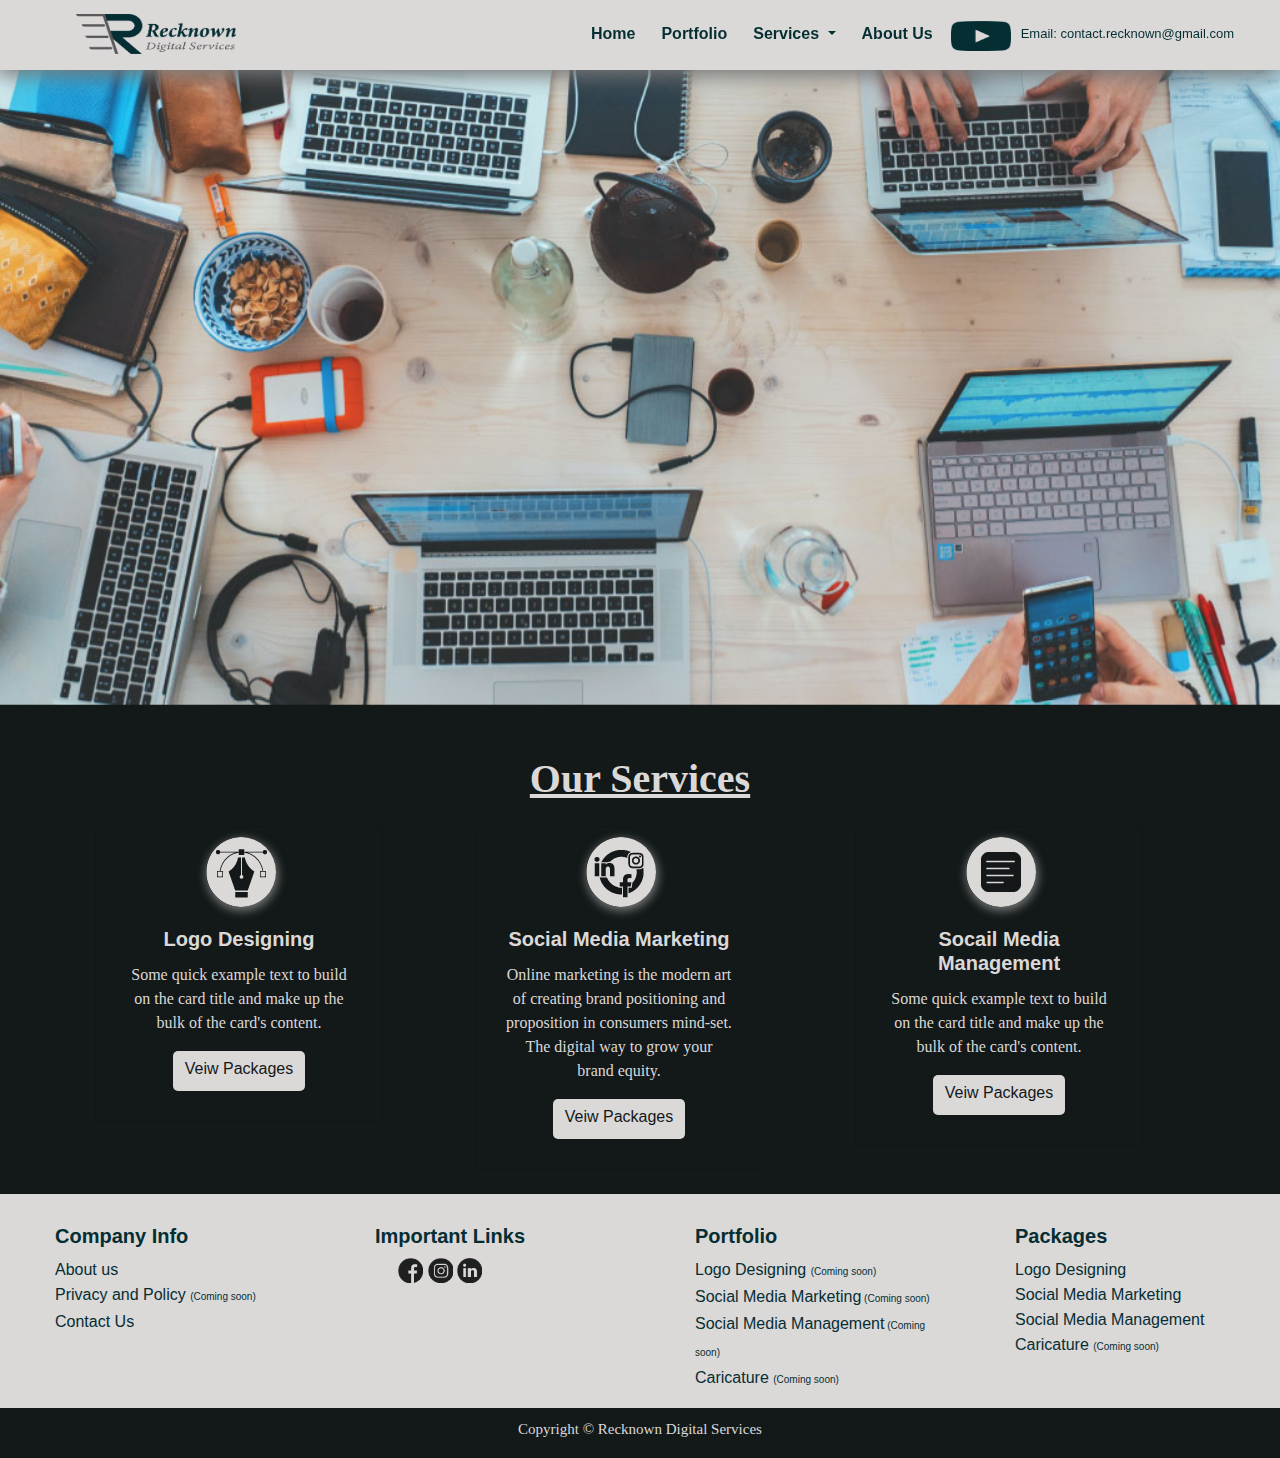
<file: index.html>
<!DOCTYPE html>
<html lang="en">
<head>
    <meta charset="UTF-8">
    <meta name="viewport" content="width=device-width, initial-scale=1.0">
    <link rel="shortcut icon" href="/Images/logo.png" />
    <title>Recknown</title>
    <link rel="stylesheet" href="style.css">
<link rel="stylesheet" href="bootstrap-4.4.1-dist/css/bootstrap.min.css">
  </head>
<body>
 
<!-- Navbar -->
 <div class="header sticky-top" > 
  <nav class="my-nav navbar navbar-expand-lg navbar-light ">
    <a class="navbar-brand" href="index.html"><img class="img-fluid. max-width: 100% height: auto" src="Images/Profile2.png" width="160" height="40" alt="RecknownLogo.png"></a>
    <button class="navbar-toggler" type="button" data-toggle="collapse" data-target="#navbarText" aria-controls="navbarText" aria-expanded="false" aria-label="Toggle navigation">
      <span class="navbar-toggler-icon"></span>
    </button>
    <div class="collapse navbar-collapse" id="navbarText">
      <ul class="navbar-nav mr-auto">
        
      </ul>
      <span class="navbar-text">
        <ul class=" menu navbar-nav">
          <li class="nav-item active">
            <a class="Home nav-link" href="index.html">Home <span class="sr-only">(current)</span></a>
          </li>
          
          <li class="nav-item">
            <a class="Services nav-link" href="Portfolio/Porfolio.html">Portfolio </a>
          </li>


          <li class="nav-item dropdown">
            <a class="Portfolio nav-link dropdown-toggle" href="#" id="navbarDropdownMenuLink" role="button" data-toggle="dropdown" aria-haspopup="true" aria-expanded="false">
              Services
            </a>
            <div class="dropdown-menu" aria-labelledby="navbarDropdownMenuLink">
              <a class="dropdown-item" href="Services/LogoDesigning.html">Logo Designing</a>
              <a class="dropdown-item" href="Services/SocialMediaMarketing.html">Social Media Marketing</a>
              <a class="dropdown-item" href="Services/SocialMediaManagement.html">Social Media Management</a>
              <a class="dropdown-item" href="">Caricatures<span class="soon"> (Coming soon)</span></a>
              
              
            </div>
          </li>


        

          <li class="nav-item">
            <a href="About us/about.html" class="About nav-link" >About Us</a>
          </li> 
          <li class="nav-item">
         <a href=""> <img class="watch"  src="Images/Untitled-1.png"  alt="" width="60px" height="30px"></a>
        </li>

        <li class="nav-item">
         <h6 class="email">Email: contact.recknown@gmail.com</h6>
        </li>
        </ul>
      </span>
    </div>
  </nav>


 </div>

    <!-- silder -->
    <div id=" carouselExampleSlidesOnly" class="carousel slide" data-ride="carousel">
      <div class="slider carousel-inner">
        <div class="carousel-item active">
            <img src="Images/Slider-1.jpg" class="d-block w-100" alt="slider 1" height="auto">
        </div>
        <div class="carousel-item">
          <img src="Images/Slider-2.jpg" class="d-block w-100" alt="Slider-2" height="auto">
        </div>
        <div class="carousel-item">
          <img src="Images/Slider-3.jpg" class="d-block w-100" alt="Slider-3" height="auto">
        </div>
      </div>
    </div>
    <div class="Service-con container">

    <h1 class="Heading-services"> <strong> <u> Our Services </u> </strong></h1>
    <div class="row row-cols-1 row-cols-md-3">
<div class="logo-design S-C col mb-4">
    <div class="services-logo-card card" style="width: 18rem;">
      <img class="image" src="Images/icon---Logo-Design.png" class="card-img-top" alt="logo-icon-png">
      <div class="card-body">
        <h5 class="card-title"><strong> Logo Designing </strong></h5>
        <p class="card-text">Some quick example text to build on the card title and make up the bulk of the card's content.</p>
        <a href="../Services/LogoDesigning.html" class="service-btn btn btn-primary">Veiw Packages</a>
      </div>
    </div>
    </div>
  
    <div class=" smm S-C col mb-4">
  <div class=" services-SMM-card card" style="width: 18rem;">
    <img class="image" src="Images/Icon---SMM.png" class="card-img-top" alt="SMM.png">
    <div class="card-body">
      <h5 class="card-title"> <strong> Social Media Marketing</strong></h5>
      <p class="card-text">Online marketing is the modern art of creating brand positioning and proposition in consumers mind-set. The digital way to grow your brand equity.</p>
      <a href="../Services/SocialMediaMarketing.html" class="service-btn btn btn-primary">Veiw Packages</a>
    </div>
  </div>
</div>

<div class=" CD S-C col mb-4">
  <div class=" Content-Design-card card" style="width: 18rem;">
    <img class="image" src="Images/icon---Content-Designing.png" class="card-img-top" alt="Content.png">
    <div class="card-body">
      <h5 class="card-title"> <strong> Socail Media Management </strong></h5>
      <p class="card-text">Some quick example text to build on the card title and make up the bulk of the card's content.</p>
      <a href="../Services/SocialMediaManagement.html" class="service-btn btn btn-primary">Veiw Packages</a>
    </div>
  </div>
</div>
</div>
</div>




   




<!-- </footer>  -->
<div class="container-fluid">
  <div class="footer">
    <div class="row text-center">
        <div class="col-md-3">
            <h3 class="footer-headings">Company Info</h3>
          <ul class="company-links">
            <li>
               <a class="company-links" href="About us/about.html" target="_blank"> About us </a> 
             </li>
          <li> 
            <a class="company-links" href="#" > Privacy and Policy <span class="soon"> (Coming soon) </span> </a>
          </li>
          <li>
            <a class="company-links" href="Contact Us/contactus.html" target="_blank"> Contact Us </a>
          </li>
        </ul>
        </div>
       <div class=" Links col-md-3">
        <h3 class="footer-headings"> Important Links</h3>
        <a class="facebook" href="https://www.facebook.com/Recknown" target="_blank" > <img src="Images/Facebook.png" alt="Facebook.png" width="25px" height="25px"> </a> 
        <a class="insta" href="https://www.instagram.com/recknown" target="_blank"> <img src="Images/Insta.png" alt="insta.png" width="25px" height="25px"> </a>
        <a class="linkedin" href="https://www.linkedin.com/company/recknown" target="_blank"> <img src="Images/LinkedIn.png" alt="linkedin.png" width="25px" height="25px"> </a>

       </div>
       <div class="col-md-3">
        <h3 class="footer-headings"> Portfolio</h3>
        <ul class="portfolio-links">
          <li >
            <a class="portfolio-links" href="#" target=""> Logo Designing <span class="soon"> (Coming soon) </span></a>
          </li>
          <li >
            <a class="portfolio-links" href="#" target=""> Social Media Marketing<span class="soon"> (Coming soon) </span> </a>
          </li>
          <li > 
           <a class="portfolio-links" href="#" target=""> Social Media Management<span class="soon"> (Coming soon) </span> </a>

           </li>
          <li >
            <a class="portfolio-links" href="#" target="">Caricature <span class="soon"> (Coming soon) </span></a>


          </li>
        </ul>
       </div>
       <div class="col-md-3">
        <h3 class="footer-headings"> Packages</h3>
        <ul class="package-links">
          <li>
            <a class="package-links" href="../Services/LogoDesigning.html" target="_blank">Logo Designing </a>
          </li>
          <li>
            <a class="package-links" href="../Services/SocialMediaMarketing.html" target="_blank">Social Media Marketing</a>
          </li>
          <li> 
            <a class="package-links" href="../Services/SocialMediaManagement.html" target="_blank">Social Media Management</a>
          </li>
          <li> 
            <a class="package-links" href="../Services/Caricature.html" > Caricature <span class="soon"> (Coming soon) </span></a>
          </li>
        </ul>
       </div>
     </div>
     
 </div>
 
</div>
<div class="footer-copyright container-fluid ">  <p class="copyright lead"> Copyright  © Recknown Digital Services  </p>



<script src="https://code.jquery.com/jquery-3.4.1.slim.min.js" integrity="sha384-J6qa4849blE2+poT4WnyKhv5vZF5SrPo0iEjwBvKU7imGFAV0wwj1yYfoRSJoZ+n" crossorigin="anonymous"></script>
      <script src="https://cdn.jsdelivr.net/npm/popper.js@1.16.0/dist/umd/popper.min.js" integrity="sha384-Q6E9RHvbIyZFJoft+2mJbHaEWldlvI9IOYy5n3zV9zzTtmI3UksdQRVvoxMfooAo" crossorigin="anonymous"></script>
      <script src="https://stackpath.bootstrapcdn.com/bootstrap/4.4.1/js/bootstrap.min.js" integrity="sha384-wfSDF2E50Y2D1uUdj0O3uMBJnjuUD4Ih7YwaYd1iqfktj0Uod8GCExl3Og8ifwB6" crossorigin="anonymous"></script>
    </body>
</html>
</file>
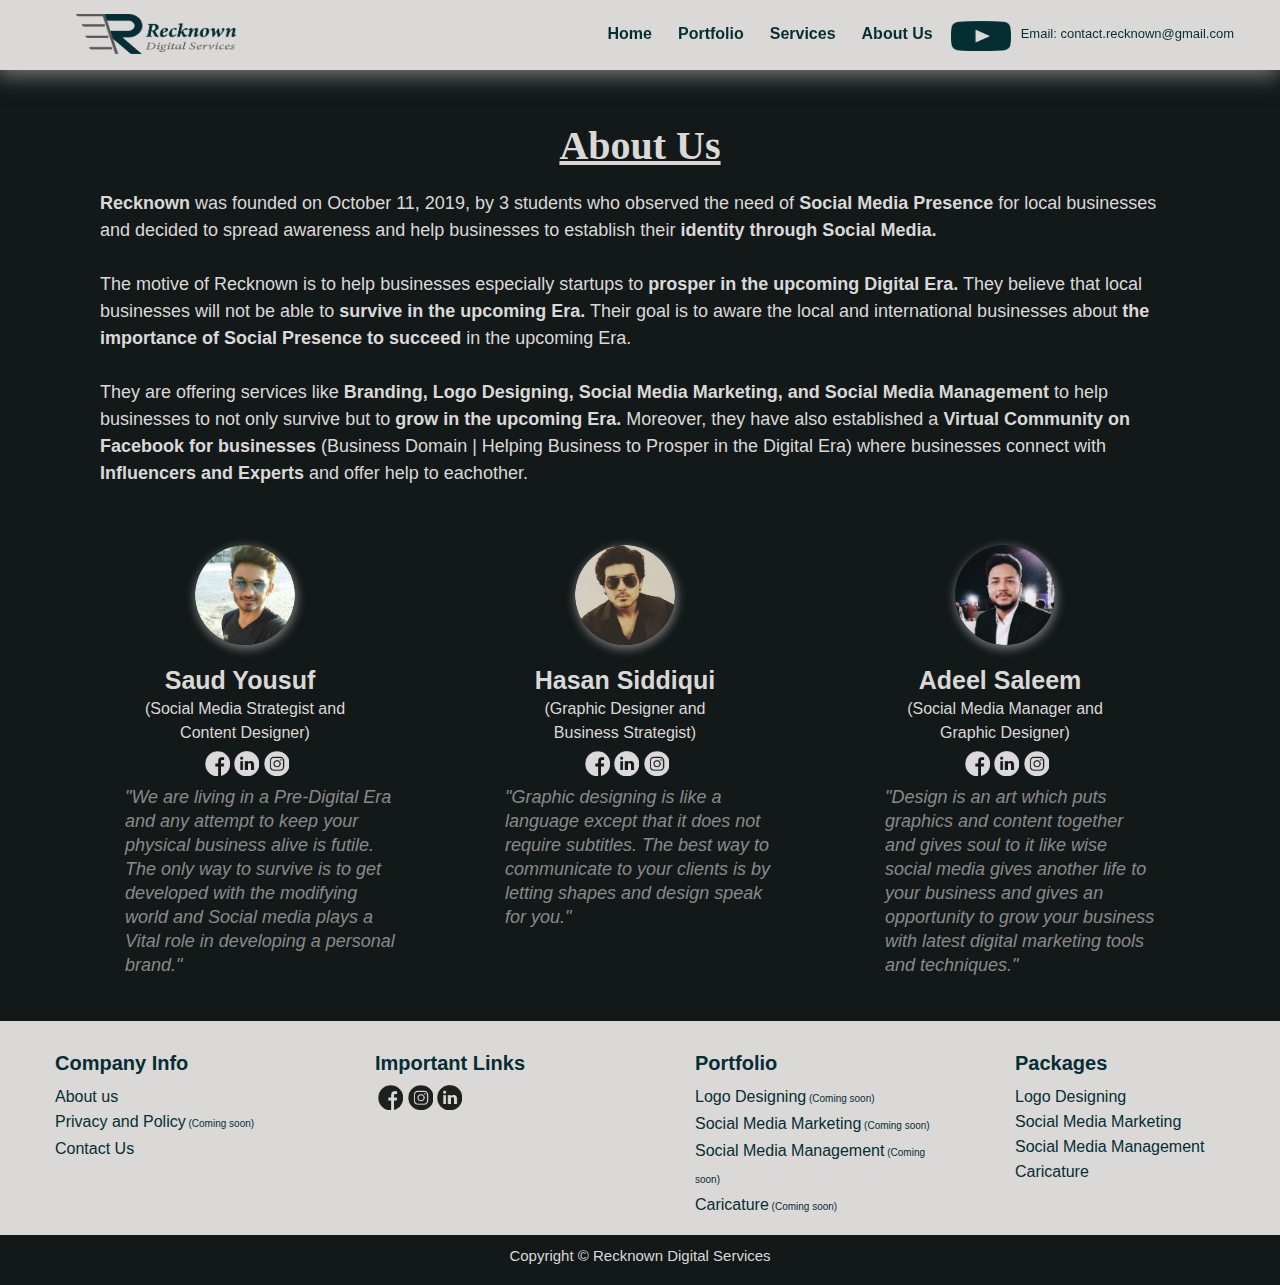
<file: About us/about.html>
<!DOCTYPE html>
<html lang="en">
<head>
    <meta charset="UTF-8">
    <meta name="viewport" content="width=device-width, initial-scale=1.0">
    <link rel="shortcut icon" href="Images/logo.png" />
    <title>About</title>
    <link rel="stylesheet" href="style.css">
    <link rel="stylesheet" href="../bootstrap-4.4.1-dist/css/bootstrap.min.css">
</head>
<body>
  <div class="header sticky-top" > 
    <nav class="my-nav navbar navbar-expand-lg navbar-light ">
      <a class="navbar-brand" href="../index.html"><img class="img-fluid. max-width: 100% height: auto" src="Images/Profile2.png" width="160" height="40" alt=""></a>
      <button class="navbar-toggler" type="button" data-toggle="collapse" data-target="#navbarText" aria-controls="navbarText" aria-expanded="false" aria-label="Toggle navigation">
        <span class="navbar-toggler-icon"></span>
      </button>
      <div class="collapse navbar-collapse" id="navbarText">
        <ul class="navbar-nav mr-auto">
          
        </ul>
        <span class="navbar-text">
          <ul class=" menu navbar-nav">
            <li class="nav-item active">
              <a class="Home nav-link" href="../index.html">Home <span class="sr-only">(current)</span></a>
            </li>
  
            
            <li class="nav-item">
              <a class="Services nav-link" href="../Portfolio/Porfolio.html">Portfolio </a>
            </li>
  
  
            <li class="nav-item dropdown">
              <a class="Portfolio nav-link dropdown-toggle="#" id="navbarDropdownMenuLink" role="button" data-toggle="dropdown" aria-haspopup="true" aria-expanded="false">
                Services
              </a>
              <div class="dropdown-menu" aria-labelledby="navbarDropdownMenuLink">
                <a class="dropdown-item" href="../Services/LogoDesigning.html">Logo Designing</a>
                <a class="dropdown-item" href="../Services/SocialMediaMarketing.html">Social Media Marketing</a>
                <a class="dropdown-item" href="../Services/SocialMediaManagement.html">Social Media Management</a>
                <a class="dropdown-item" href="">Caricatures<span class="soon"> (Coming soon)</span></a>
                
                
              </div>
            </li>

  
          
  
            <li class="nav-item">
              <a href="about.html" class="About nav-link" href="#">About Us</a>
            </li> 
            <li class="nav-item">
           <a href=""> <img class="watch"  src="Images/Untitled-1.png"  alt="" width="60px" height="30px"></a>
          </li>
  
          <li class="nav-item">
           <h6 class="email">Email: contact.recknown@gmail.com</h6>
          </li>
          </ul>
        </span>
      </div>
    </nav>
  
  
   </div>
        <div class="About-con container" >
        <h1 class="Heading-About"> <strong> <u> About Us </u> </strong></h1>
        <p class="About-text container"> <strong> Recknown </strong> was founded on October 11, 2019, by 3 students who observed the need of <strong> Social Media Presence </strong> for local businesses and decided to spread awareness and help businesses to establish their <strong> identity through Social Media.</strong> <br> <br>

            The motive of Recknown is to help businesses especially startups to <Strong> prosper in the upcoming Digital Era.</Strong> They believe that local businesses will not be able to <strong> survive in the upcoming Era.</strong> Their goal is to aware the local and international businesses about <strong>the importance of Social Presence to succeed </strong> in the upcoming Era. <br> <br>
            
            They are offering services like <Strong> Branding, Logo Designing, Social Media Marketing, and Social Media Management </Strong> to help businesses to not only survive but to <strong> grow in the upcoming Era.</strong> Moreover, they have also established a <strong>Virtual Community on Facebook for businesses</strong> (Business Domain | Helping Business to Prosper in the Digital Era) where businesses connect with <strong>Influencers and Experts </strong> and offer help to eachother. <br> <br> </p> 
    
        </div>

    
        <div class="Team-con container">
            <div class="row row-cols-1 row-cols-md-3">
        <div class=" Team T-C col mb-4">
            <div class="Team-card card" style="width: 18rem;  ">
              <img class="image" src="Images/Saud.png" class="card-img-top" alt="Saud Yousuf">
              <div class="card-body">
                <h5 class="card-title" style="margin-left: -50px !important; "  ><strong> Saud Yousuf </strong></h5>
                <p class="Designation card-text">(Social Media Strategist and Content Designer)</p>
                <a class="sm-logo" href="https://www.Facebook.com/saudyousuf46" target="_blank" ><img class="sm-logo-fb" src="Images/Facebook1.png" alt="Facebook"></a> <a href="https://www.linkedin.com/in/saudyousuf/" target="_blank"> <img class="sm-logo-linked" src="Images/LinkedIn1.png" alt="Linked Inn"> </a> <a href="https://www.Instagram.com/saudyousuf1"target="_blank"><img class="sm-logo-insta" src="Images/Insta1.png" alt="Instagram"></a>
               <p class="quote card-text">"We are living in a Pre-Digital Era and any attempt to keep your physical business alive is futile. The only way to survive is to get developed with the modifying world and Social media plays a Vital role in developing a personal brand."</p>
              </div>
            </div>
            </div>
          
            <div class=" Team T-C col mb-4">
          <div class="Team-card card" style="width: 18rem; ">
            <img class="image" src="Images/Hasan.png" class="card-img-top" alt="Hasan Siddiqui">
            <div class="card-body">
              <h5 class="card-title" style="margin-left: -40px !important;"> <strong> Hasan Siddiqui</strong></h5>
              <p class="Designation card-text" >(Graphic Designer and Business Strategist)</p>
              <a class="sm-logo" href="https://www.facebook.com/hasan.siddiqui.58" target="_blank"><img class="sm-logo-fb" src="Images/Facebook1.png" alt="Facebook"></a> <a href="https://www.linkedin.com/in/hasan-siddiqui-2648a212a" target="_blank"> <img class="sm-logo-linked" src="Images/LinkedIn1.png" alt="Linked Inn"> </a> <a href="https://www.Instagram.com/mhasan1107" target="_blank"><img class="sm-logo-insta" src="Images/Insta1.png" alt="Instagram"></a>
             <p class="quote card-text">"Graphic designing is like a language except that it does not require subtitles.
                The best way to communicate to your clients is by letting shapes and design speak for you."</p>
            </div>
          </div>
        </div>
        
        <div class=" Team T-C col mb-4">
          <div class=" Team-card card" style="width: 18rem;  ">
            <img class="image" src="Images/Adeel.png" class="card-img-top" alt="Adeel">
            <div class="card-body">
              <h5 class="card-title" style="margin-left: -50px !important; "> <strong> Adeel Saleem </strong></h5>
              <p class="Designation card-text">(Social Media Manager and Graphic Designer)</p>
              <a class="sm-logo" href="https://www.facebook.com/mohammad.adeel.927758" target="_blank"><img class="sm-logo-fb" src="Images/Facebook1.png" alt="Facebook"></a> <a href="https://www.linkedin.com/in/muhammad-adeel-saleem-157369187" target="_blank"> <img class="sm-logo-linked" src="Images/LinkedIn1.png" alt="Linked Inn"> </a> <a href="https://www.instagram.com/adeeladisaleem/" target="_blank"><img class="sm-logo-insta" src="Images/Insta1.png" alt="Instagram"></a>
             <p class="quote card-text">"Design is an art which puts graphics and content together and gives soul to it like wise social media gives another life to your business and gives an opportunity to grow your business with latest digital marketing tools and techniques."</p>
            </div>
          </div>
        </div>
        </div>
        </div>
        <!-- </footer>  -->
<div class="container-fluid">
  <div class="footer">
    <div class="row text-center">
        <div class="col-md-3">
            <h3 class="footer-headings">Company Info</h3>
          <ul class="company-links">
            <li>
               <a class="company-links" href="../About us/about.html" target="_blank"> About us </a> 
             </li>
          <li> 
            <a class="company-links" href="#" > Privacy and Policy<span class="soon"> (Coming soon) </span> </a>
          </li>
          <li>
            <a class="company-links" href="../Contact Us/contactus.html" target="_blank"> Contact Us </a>
          </li>
        </ul>
        </div>
       <div class=" Links col-md-3">
        <h3 class="footer-headings"> Important Links</h3>
        <a class="facebook" href="https://www.facebook.com/Recknown" target="_blank" > <img src="Images/Facebook.png" alt="Facebook.png" width="25px" height="25px"> </a> 
        <a class="insta" href="https://www.instagram.com/recknown" target="_blank"> <img src="Images/Insta.png" alt="insta.png" width="25px" height="25px"> </a>
        <a class="linkedin" href="https://www.linkedin.com/company/recknown" target="_blank"> <img src="Images/LinkedIn.png" alt="linkedin.png" width="25px" height="25px"> </a>

       </div>
       <div class="col-md-3">
        <h3 class="footer-headings"> Portfolio</h3>
        <ul class="portfolio-links">
          <li >
            <a class="portfolio-links" href="#" target=""> Logo Designing<span class="soon"> (Coming soon) </span></a>
          </li>
          <li >
            <a class="portfolio-links" href="#" target=""> Social Media Marketing<span class="soon"> (Coming soon) </span> </a>
          </li>
          <li > 
           <a class="portfolio-links" href="#" target=""> Social Media Management<span class="soon"> (Coming soon) </span> </a>

           </li>
          <li >
            <a class="portfolio-links" href="#" target="">Caricature<span class="soon"> (Coming soon) </span></a>


          </li>
        </ul>
       </div>
       <div class="col-md-3">
        <h3 class="footer-headings"> Packages</h3>
        <ul class="package-links">
          <li>
            <a class="package-links" href="../Services/LogoDesigning.html" target="_blank">Logo Designing </a>
          </li>
          <li>
            <a class="package-links" href="../Services/SocialMediaMarketing.html" target="_blank">Social Media Marketing</a>
          </li>
          <li> 
            <a class="package-links" href="../Services/SocialMediaManagement.html" target="_blank">Social Media Management</a>
          </li>
          <li> 
            <a class="package-links" href="../Services/Caricature.html" target="_blank"> Caricature</a>
          </li>
        </ul>
       </div>
     </div>
     
 </div>
 
</div>
<div class="footer-copyright container-fluid ">  <p class="copyright lead"> Copyright  © Recknown Digital Services  </p>

        <script src="https://code.jquery.com/jquery-3.4.1.slim.min.js" integrity="sha384-J6qa4849blE2+poT4WnyKhv5vZF5SrPo0iEjwBvKU7imGFAV0wwj1yYfoRSJoZ+n" crossorigin="anonymous"></script>
        <script src="https://cdn.jsdelivr.net/npm/popper.js@1.16.0/dist/umd/popper.min.js" integrity="sha384-Q6E9RHvbIyZFJoft+2mJbHaEWldlvI9IOYy5n3zV9zzTtmI3UksdQRVvoxMfooAo" crossorigin="anonymous"></script>
        <script src="https://stackpath.bootstrapcdn.com/bootstrap/4.4.1/js/bootstrap.min.js" integrity="sha384-wfSDF2E50Y2D1uUdj0O3uMBJnjuUD4Ih7YwaYd1iqfktj0Uod8GCExl3Og8ifwB6" crossorigin="anonymous"></script>
</body>
</html>
</file>
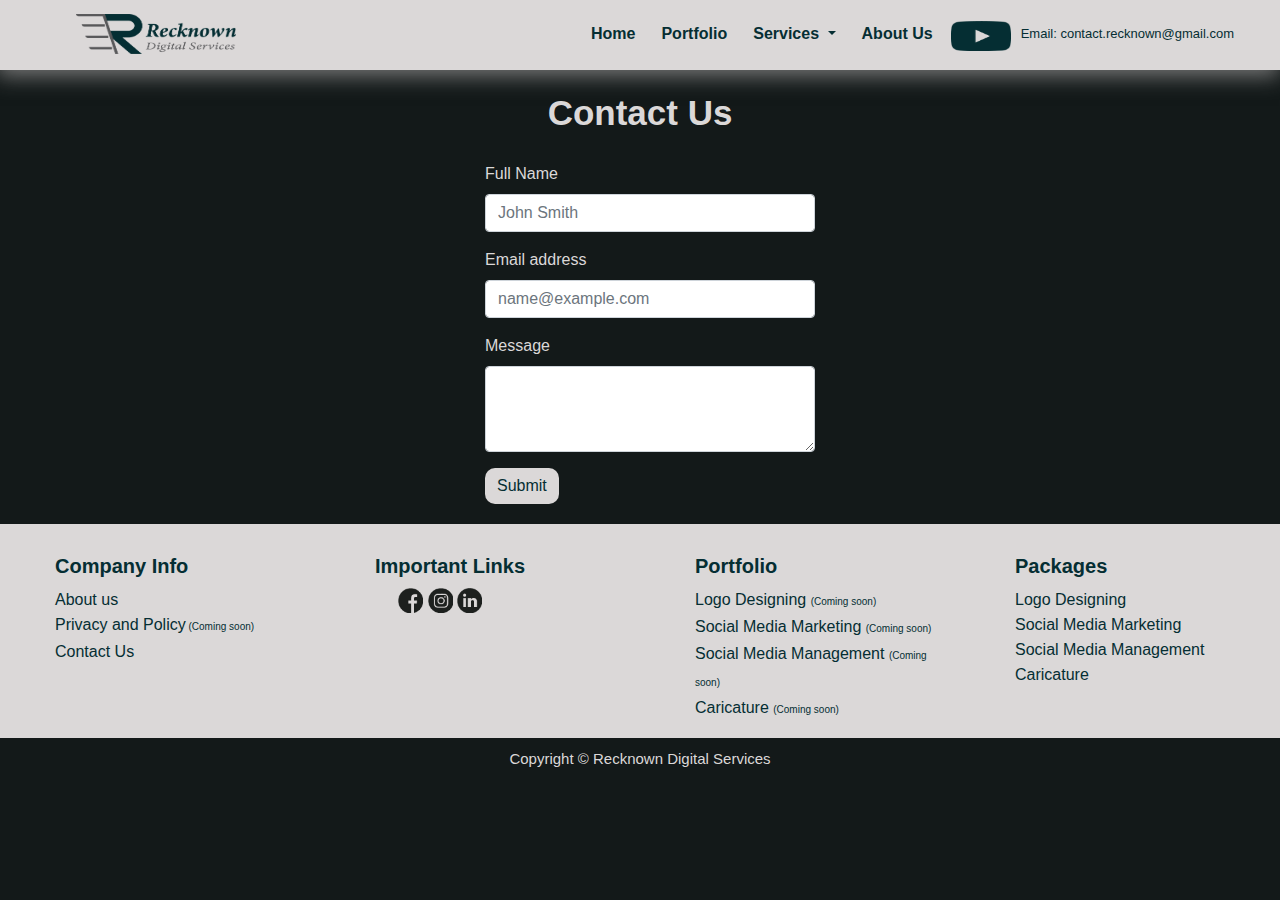
<file: Contact Us/contactus.html>
<!DOCTYPE html>
<html lang="en">
<head>
    <meta charset="UTF-8">
    <meta name="viewport" content="width=device-width, initial-scale=1.0">
    <link rel="shortcut icon" href="Images/logo.png" />
    <title>Contact Us </title>
    <link rel="stylesheet" href="../bootstrap-4.4.1-dist/css/bootstrap.min.css">
    <link rel="stylesheet" href="style.css">
</head>
<body>
    <div class="header sticky-top" > 
        <nav class="my-nav navbar navbar-expand-lg navbar-light ">
          <a class="navbar-brand" href="../index.html"><img class="img-fluid. max-width: 100% height: auto" src="Images/Profile2.png" width="160" height="40" alt=""></a>
          <button class="navbar-toggler" type="button" data-toggle="collapse" data-target="#navbarText" aria-controls="navbarText" aria-expanded="false" aria-label="Toggle navigation">
            <span class="navbar-toggler-icon"></span>
          </button>
          <div class="collapse navbar-collapse" id="navbarText">
            <ul class="navbar-nav mr-auto">
              
            </ul>
            <span class="navbar-text">
              <ul class=" menu navbar-nav">
                <li class="nav-item active">
                  <a class="Home nav-link" href="../index.html">Home <span class="sr-only">(current)</span></a>
                </li>
      
                <li class="nav-item">
                  <a class="Services nav-link" href="../Portfolio/Porfolio.html">Portfolio </a>
                </li>
      
      
                <li class="nav-item dropdown">
                  <a class="Portfolio nav-link dropdown-toggle" href="#" id="navbarDropdownMenuLink" role="button" data-toggle="dropdown" aria-haspopup="true" aria-expanded="false">
                    Services
                  </a>
                  <div class="dropdown-menu" aria-labelledby="navbarDropdownMenuLink">
                    <a class="dropdown-item" href="../Services/LogoDesigning.html">Logo Designing</a>
                    <a class="dropdown-item" href="../Services/SocialMediaMarketing.html">Social Media Marketing</a>
                    <a class="dropdown-item" href="../Services/SocialMediaManagement.html">Social Media Management</a>
                    <a class="dropdown-item" href="#">Caricatures <span class="soon"> (Coming soon)</span></a>
                    
                    
                  </div>
                </li>
      
              
      
                <li class="nav-item">
                  <a href="../About us/about.html" class="About nav-link" >About Us</a>
                </li> 
                <li class="nav-item">
               <a href=""> <img class="watch"  src="Images/Untitled-1.png"  alt="" width="60px" height="30px"></a>
              </li>
      
              <li class="nav-item">
               <h6 class="email">Email: contact.recknown@gmail.com</h6>
              </li>
              </ul>
            </span>
          </div>
        </nav>
        
      
       </div>
     
       <h1 class="heading"> <strong> Contact Us</strong> </h1>
       


      
      <div class="c-c container">
      <form>
        <div class="form-group">
          <label for="exampleFormControlInput1">Full Name</label>
          <input type="email" class="form-control" id="exampleFormControlInput1" placeholder="John Smith">
        </div>
        <div class="form-group">
          <label for="exampleFormControlInput1">Email address</label>
          <input type="email" class="form-control" id="exampleFormControlInput1" placeholder="name@example.com">
        </div>
        <div class="form-group">
          <label for="exampleFormControlTextarea1">Message</label>
          <textarea class="form-control" id="exampleFormControlTextarea1" rows="3"></textarea>
        </div>
        <button type="submit" class="btn btn-primary">Submit</button>
      </form>



</div>

         <!-- </footer>  -->
<div class="container-fluid">
    <div class="footer">
      <div class="row text-center">
          <div class="col-md-3">
              <h3 class="footer-headings">Company Info</h3>
            <ul class="company-links">
              <li>
                 <a class="company-links" href="../About us/about.html" target="_blank"> About us </a> 
               </li>
            <li> 
              <a class="company-links" href="#" > Privacy and Policy<span class="soon"> (Coming soon) </span> </a>
            </li>
            <li>
              <a class="company-links" href="contactus.html" target="_blank"> Contact Us </a>
            </li>
          </ul>
          </div>
         <div class=" Links col-md-3">
          <h3 class="footer-headings"> Important Links</h3>
          <a class="facebook" href="https://www.facebook.com/Recknown" target="_blank" > <img src="Images/Facebook.png" alt="Facebook.png" width="25px" height="25px"> </a> 
          <a class="insta" href="https://www.instagram.com/recknown" target="_blank"> <img src="Images/Insta.png" alt="insta.png" width="25px" height="25px"> </a>
          <a class="linkedin" href="https://www.linkedin.com/company/recknown" target="_blank"> <img src="Images/LinkedIn.png" alt="linkedin.png" width="25px" height="25px"> </a>
  
         </div>
         <div class="col-md-3">
          <h3 class="footer-headings"> Portfolio</h3>
          <ul class="portfolio-links">
            <li >
              <a class="portfolio-links" href="#" target=""> Logo Designing <span class="soon"> (Coming soon) </span></a>
            </li>
            <li >
              <a class="portfolio-links" href="#" target=""> Social Media Marketing <span class="soon"> (Coming soon) </span> </a>
            </li>
            <li > 
             <a class="portfolio-links" href="#" target=""> Social Media Management <span class="soon"> (Coming soon) </span> </a>
  
             </li>
            <li >
              <a class="portfolio-links" href="#" target="">Caricature <span class="soon"> (Coming soon) </span></a>
  
  
            </li>
          </ul>
         </div>
         <div class="col-md-3">
          <h3 class="footer-headings"> Packages</h3>
          <ul class="package-links">
            <li>
              <a class="package-links" href="../Services/LogoDesigning.html" target="_blank">Logo Designing </a>
            </li>
            <li>
              <a class="package-links" href="../Services/SocialMediaMarketing.html" target="_blank">Social Media Marketing</a>
            </li>
            <li> 
              <a class="package-links" href="../Services/SocialMediaManagement.html" target="_blank">Social Media Management</a>
            </li>
            <li> 
              <a class="package-links" href="../Services/Caricature.html" target="_blank"> Caricature</a>
            </li>
          </ul>
         </div>
       </div>
       
   </div>
   
  </div>
  <div class="footer-copyright container-fluid ">  <p class="copyright lead"> Copyright  © Recknown Digital Services  </p>
  
  
  
  
  
  
  
  
  
  
      <script src="https://code.jquery.com/jquery-3.4.1.slim.min.js" integrity="sha384-J6qa4849blE2+poT4WnyKhv5vZF5SrPo0iEjwBvKU7imGFAV0wwj1yYfoRSJoZ+n" crossorigin="anonymous"></script>
        <script src="https://cdn.jsdelivr.net/npm/popper.js@1.16.0/dist/umd/popper.min.js" integrity="sha384-Q6E9RHvbIyZFJoft+2mJbHaEWldlvI9IOYy5n3zV9zzTtmI3UksdQRVvoxMfooAo" crossorigin="anonymous"></script>
        <script src="https://stackpath.bootstrapcdn.com/bootstrap/4.4.1/js/bootstrap.min.js" integrity="sha384-wfSDF2E50Y2D1uUdj0O3uMBJnjuUD4Ih7YwaYd1iqfktj0Uod8GCExl3Og8ifwB6" crossorigin="anonymous"></script>
      
  </body>
  </html>
</file>
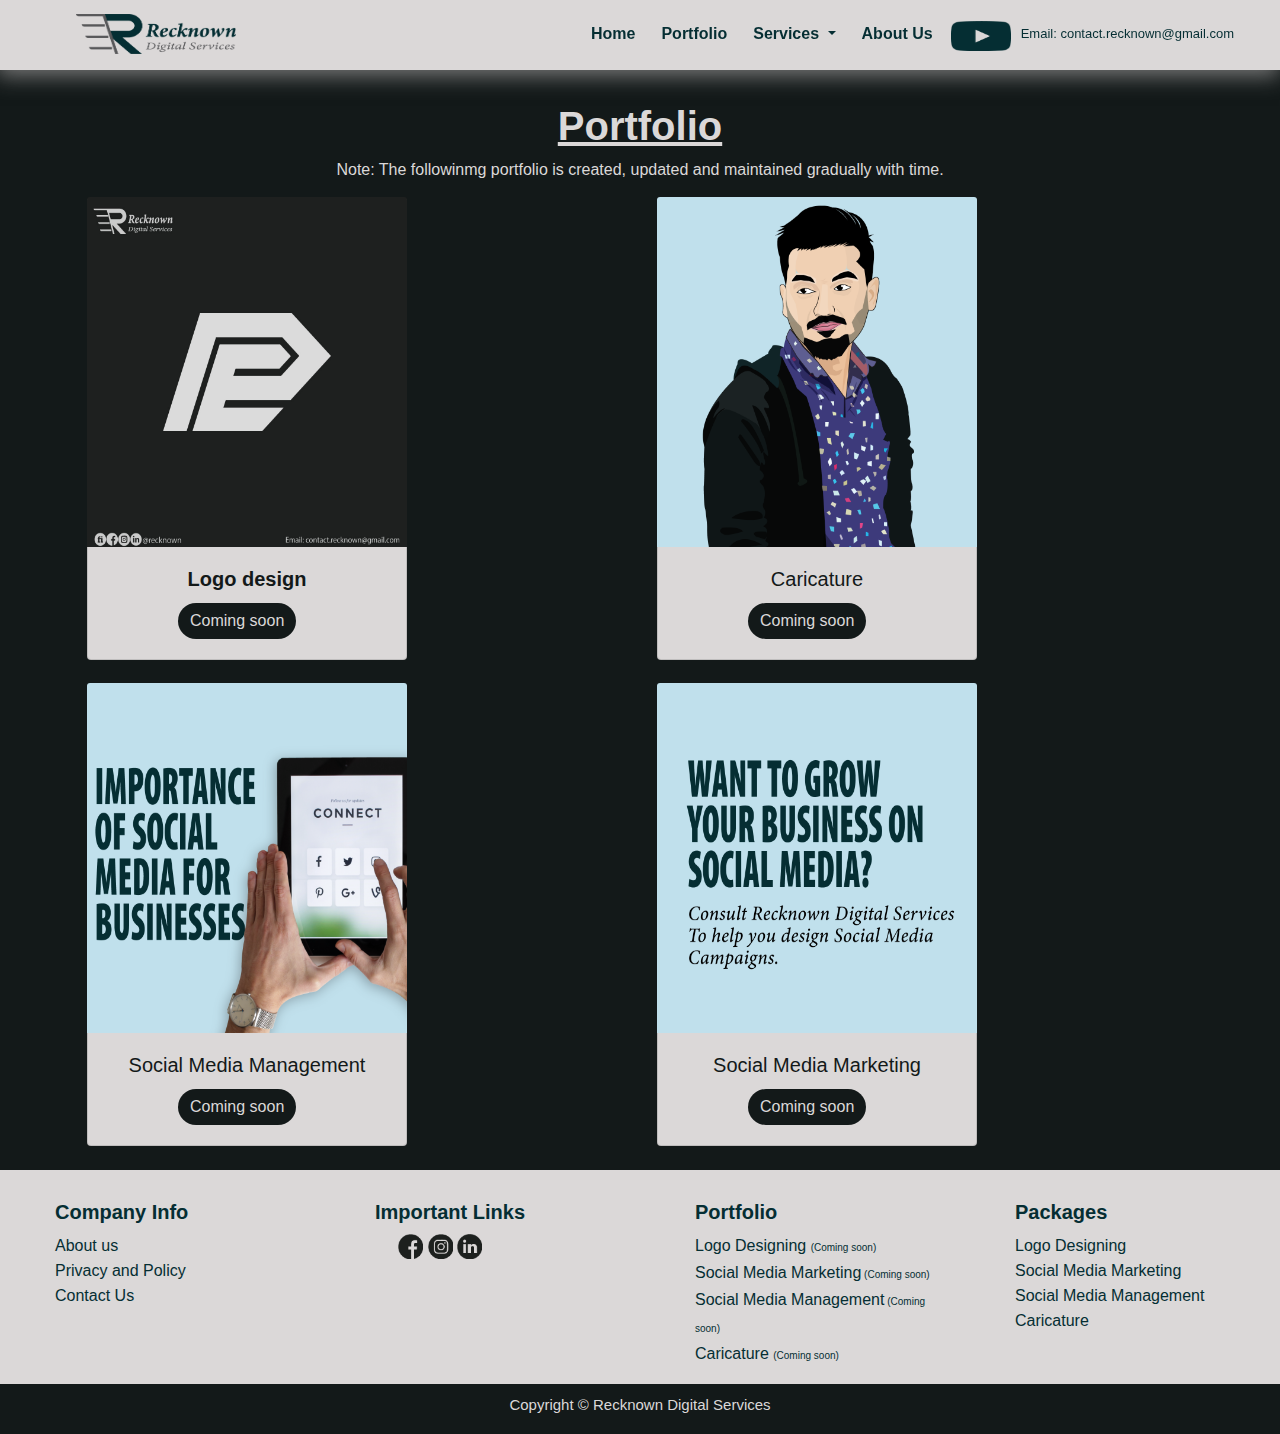
<file: Portfolio/Porfolio.html>
<!DOCTYPE html>
<html lang="en">
<head>
    <meta charset="UTF-8">
    <meta name="viewport" content="width=device-width, initial-scale=1.0">
    <link rel="shortcut icon" href="Images/favicon.ico" />
    <title>Portfolio</title>
    <link rel="stylesheet" href="../bootstrap-4.4.1-dist/css/bootstrap.min.css">
    <link rel="stylesheet" href="style.css">
</head>
<body>
  <div class="header sticky-top" > 
    <nav class="my-nav navbar navbar-expand-lg navbar-light ">
      <a class="navbar-brand" href="#"><img class="img-fluid. max-width: 100% height: auto" src="Images/Profile2.png" width="160" height="40" alt=""></a>
      <button class="navbar-toggler" type="button" data-toggle="collapse" data-target="#navbarText" aria-controls="navbarText" aria-expanded="false" aria-label="Toggle navigation">
        <span class="navbar-toggler-icon"></span>
      </button>
      <div class="collapse navbar-collapse" id="navbarText">
        <ul class="navbar-nav mr-auto">
          
        </ul>
        <span class="navbar-text">
          <ul class=" menu navbar-nav">
            <li class="nav-item active">
              <a class="Home nav-link" href="../index.html">Home <span class="sr-only">(current)</span></a>
            </li>
  
            <li class="nav-item">
              <a class="Services nav-link" href="../Portfolio/Porfolio.html">Portfolio </a>
            </li>
  
  
            <li class="nav-item dropdown">
              <a class="Portfolio nav-link dropdown-toggle" href="#" id="navbarDropdownMenuLink" role="button" data-toggle="dropdown" aria-haspopup="true" aria-expanded="false">
                Services
              </a>
              <div class="dropdown-menu" aria-labelledby="navbarDropdownMenuLink">
                <a class="dropdown-item" href="../Services/LogoDesigning.html">Logo Designing</a>
                <a class="dropdown-item" href="../Services/SocialMediaMarketing.html">Social Media Marketing</a>
                <a class="dropdown-item" href="../Services/SocialMediaManagement.html">Social Media Management</a>
                <a class="dropdown-item" href="../Services/Caricature.html">Caricatures</a>
                
                
              </div>
            </li>
  
          
  
            <li class="nav-item">
              <a href="../About us/about.html" class="About nav-link" >About Us</a>
            </li> 
            <li class="nav-item">
           <a href=""> <img class="watch"  src="Images/Untitled-1.png"  alt="" width="60px" height="30px"></a>
          </li>
  
          <li class="nav-item">
           <h6 class="email">Email: contact.recknown@gmail.com</h6>
          </li>
          </ul>
        </span>
      </div>
    </nav>
</div>
        <!-- <div class="portfolio-con container">
          <h1 class="heading"> <strong> <u> Portfolio  </u> </strong></h1>
          <p>Note: The followinmg portfolio is created, updated and maintained gradually with time.</p>
          <div class="card-con container"> 
          <div class="port-card row row-cols-1 row-cols-md-2">
           <div class=" ld-c col mb-4 " style="width: 18rem;">
               <div class=" card" style="width: 18rem;" >
                 <img class="image" src="Images/Logo Design.jpg" class="card-img-top img-fluid max-width: 100%; height: auto; height: auto; " alt="Logo designing">
                 <div class="card-body">
                   <h5 class="card-title"><strong> Logo design </strong></h5>
                   <p class="card-text"></p>
                   <a href="" class="button btn btn-primary"> Coming soon</a>
                 </div>
               </div>
               </div>
               

               
                 <div class="c-c col mb-4">
                     <div class=" card"style="width: 18rem;" >
                       <img class="image" src="Images/Caricature.png" class="card-img-top .img-fluid. max-width: 100%; height: auto;" alt="...">
                       <div class="card-body">
                         <h5 class="card-title"><strong> Caricature </strong></h5>
                         <p class="card-text"></p>
                         <a href="" class="button btn btn-primary"> Coming soon</a>
                       </div>
                     </div>
                     </div>

                     <div class="sm-c col mb-4">
                       <div class=" card" style="width: 18rem;" >
                         <img class="image" src="Images/Social-Media-Management.png" class="card-img-top .img-fluid. max-width: 100%; height: auto;" alt="...">
                         <div class="card-body">
                           <h5 class="card-title"><strong> Social Media Management </strong></h5>
                           <p class="card-text"></p>
                           <a  href="" class="button btn btn-primary"> Coming soon</a>
                         </div>
                       </div>
                       </div>
                     

                     
                  
                       <div class="smm-c col mb-4">
                           <div class=" card" style="width: 18rem;">
                             <img class="image" src="Images/Social-Media-Marketing.png" class="card-img-top .img-fluid. max-width: 100%; height: auto;" alt="...">
                             <div class="card-body">
                               <h5 class="card-title"><strong> Social Media Marketing </strong></h5>
                               <p class="card-text"></p>
                               <a href="" class="button btn btn-primary"> Coming soon</a>
                             </div>
                           </div>
                           </div>
                           </div>
           </div>

   </div>

 -->
 <div class="container">
  <h1 class="heading"> <strong> <u> Portfolio  </u> </strong></h1>
  <p>Note: The followinmg portfolio is created, updated and maintained gradually with time.</p>
 <div class="row row-cols-1 row-cols-md-2">
  <div class="col mb-4">
    <div class="card">
      <img src="Images/Logo Design.jpg" class="card-img-top" alt="LogoDesign.png">
      <div class="card-body">
        <h5 class="card-title"><strong> Logo design </strong></h5>
        <a href="" class="button btn btn-primary"> Coming soon</a>
      </div>
    </div>
  </div>
  <div class="col mb-4">
    <div class="card">
      <img src="Images/Caricature.png" class="card-img-top" alt="Caricature.png">
      <div class="card-body">
        <h5 class="card-title">Caricature</h5>
        <a href="" class="button btn btn-primary"> Coming soon</a>      </div>
    </div>
  </div>
  <div class="col mb-4">
    <div class="card">
      <img src="Images/Social-Media-Management.png" class="card-img-top" alt="Social-Media-Management.png">
      <div class="card-body">
        <h5 class="card-title">Social Media Management</h5>
        <a href="" class="button btn btn-primary"> Coming soon</a>      </div>
    </div>
  </div>
  <div class="col mb-4">
    <div class="card">
      <img src="Images/Social-Media-Marketing.png" class="card-img-top" alt="Social-Media-Marketing.png">
      <div class="card-body">
        <h5 class="card-title">Social Media Marketing</h5>
        <a href="" class="button btn btn-primary"> Coming soon</a>      </div>
    </div>
  </div>
</div>
</div>
       
       <!-- </footer>  -->
<div class="container-fluid">
  <div class="footer">
    <div class="row text-center">
        <div class="col-md-3">
            <h3 class="footer-headings">Company Info</h3>
          <ul class="company-links">
            <li>
               <a class="company-links" href="../About us/about.html" target="_blank"> About us </a> 
             </li>
          <li> 
            <a class="company-links" href="#" target="_blank"> Privacy and Policy </a>
          </li>
          <li>
            <a class="company-links" href="#" target="_blank"> Contact Us </a>
          </li>
        </ul>
        </div>
       <div class=" Links col-md-3">
        <h3 class="footer-headings"> Important Links</h3>
        <a class="facebook" href="https://www.facebook.com/Recknown" target="_blank" > <img src="Images/Facebook.png" alt="Facebook.png" width="25px" height="25px"> </a> 
        <a class="insta" href="https://www.instagram.com/recknown" target="_blank"> <img src="Images/Insta.png" alt="insta.png" width="25px" height="25px"> </a>
        <a class="linkedin" href="https://www.linkedin.com/company/recknown" target="_blank"> <img src="Images/LinkedIn.png" alt="linkedin.png" width="25px" height="25px"> </a>

       </div>
       <div class="col-md-3">
        <h3 class="footer-headings"> Portfolio</h3>
        <ul class="portfolio-links">
          <li >
            <a class="portfolio-links" href="#" target=""> Logo Designing <span class="soon"> (Coming soon) </span></a>
          </li>
          <li >
            <a class="portfolio-links" href="#" target=""> Social Media Marketing<span class="soon"> (Coming soon) </span> </a>
          </li>
          <li > 
           <a class="portfolio-links" href="#" target=""> Social Media Management<span class="soon"> (Coming soon) </span> </a>

           </li>
          <li >
            <a class="portfolio-links" href="#" target="">Caricature <span class="soon"> (Coming soon) </span></a>


          </li>
        </ul>
       </div>
       <div class="col-md-3">
        <h3 class="footer-headings"> Packages</h3>
        <ul class="package-links">
          <li>
            <a class="package-links" href="../Services/LogoDesigning.html" target="_blank">Logo Designing </a>
          </li>
          <li>
            <a class="package-links" href="../Services/SocialMediaMarketing.html" target="_blank">Social Media Marketing</a>
          </li>
          <li> 
            <a class="package-links" href="../Services/SocialMediaManagement.html" target="_blank">Social Media Management</a>
          </li>
          <li> 
            <a class="package-links" href="../Services/Caricature.html" target="_blank"> Caricature</a>
          </li>
        </ul>
       </div>
     </div>
     
 </div>
 
</div>
<div class="footer-copyright container-fluid ">  <p class="copyright lead"> Copyright  © Recknown Digital Services  </p>

       <script src="https://code.jquery.com/jquery-3.4.1.slim.min.js" integrity="sha384-J6qa4849blE2+poT4WnyKhv5vZF5SrPo0iEjwBvKU7imGFAV0wwj1yYfoRSJoZ+n" crossorigin="anonymous"></script>
       <script src="https://cdn.jsdelivr.net/npm/popper.js@1.16.0/dist/umd/popper.min.js" integrity="sha384-Q6E9RHvbIyZFJoft+2mJbHaEWldlvI9IOYy5n3zV9zzTtmI3UksdQRVvoxMfooAo" crossorigin="anonymous"></script>
       <script src="https://stackpath.bootstrapcdn.com/bootstrap/4.4.1/js/bootstrap.min.js" integrity="sha384-wfSDF2E50Y2D1uUdj0O3uMBJnjuUD4Ih7YwaYd1iqfktj0Uod8GCExl3Og8ifwB6" crossorigin="anonymous"></script>
</body>
</html>
</file>
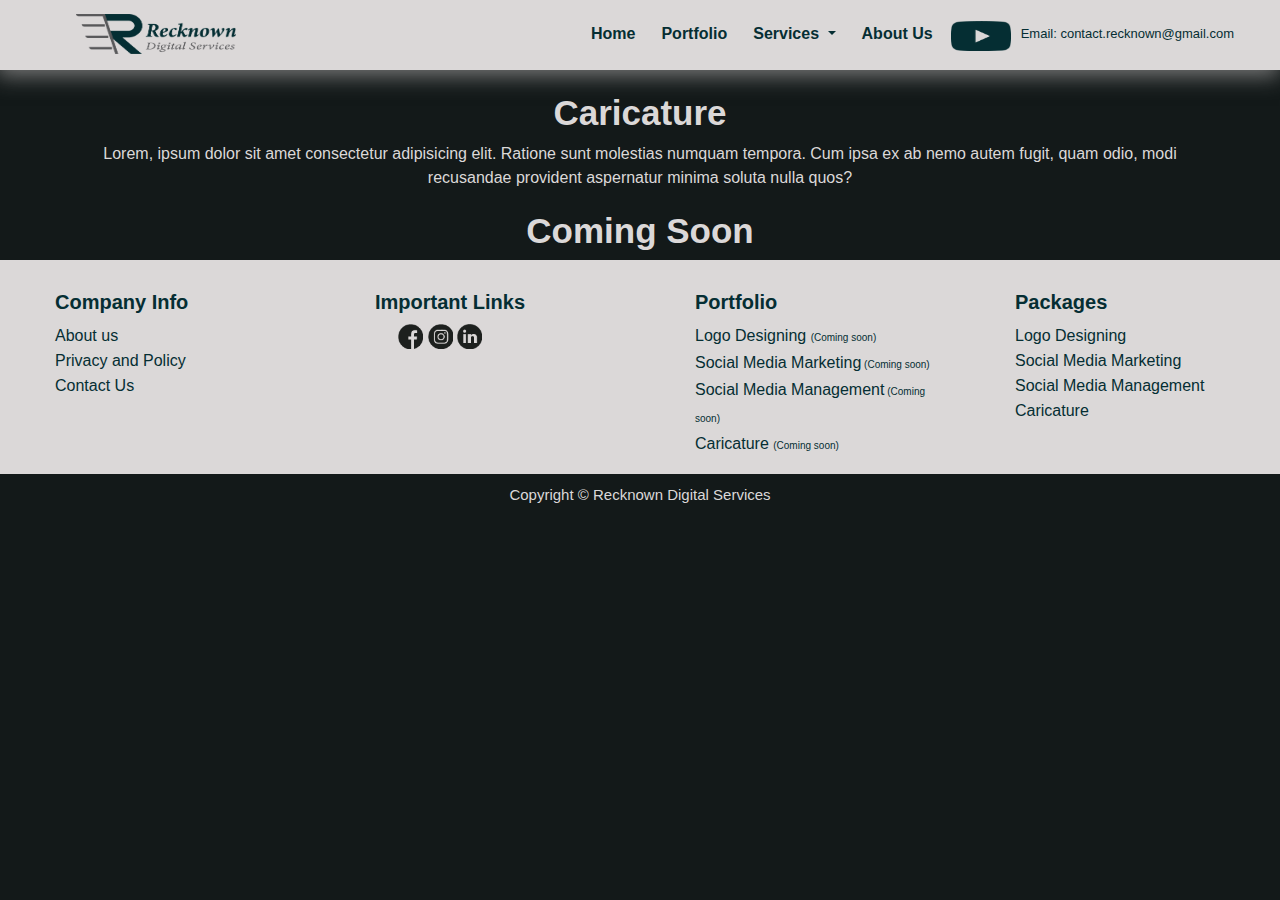
<file: Services/Caricature.html>
<!DOCTYPE html>
<html lang="en">
<head>
    <meta charset="UTF-8">
    <meta name="viewport" content="width=device-width, initial-scale=1.0">
    <link rel="shortcut icon" href="Images/favicon.ico" />
    <title>Caricature</title>
    <link rel="stylesheet" href="../bootstrap-4.4.1-dist/css/bootstrap.min.css">
    <link rel="stylesheet" href="style.css">
</head>
<body>
    <div class="header sticky-top" > 
        <nav class="my-nav navbar navbar-expand-lg navbar-light ">
          <a class="navbar-brand" href="#"><img class="img-fluid. max-width: 100% height: auto" src="Images/Profile2.png" width="160" height="40" alt=""></a>
          <button class="navbar-toggler" type="button" data-toggle="collapse" data-target="#navbarText" aria-controls="navbarText" aria-expanded="false" aria-label="Toggle navigation">
            <span class="navbar-toggler-icon"></span>
          </button>
          <div class="collapse navbar-collapse" id="navbarText">
            <ul class="navbar-nav mr-auto">
              
            </ul>
            <span class="navbar-text">
              <ul class=" menu navbar-nav">
                <li class="nav-item active">
                  <a class="Home nav-link" href="../Home/index.html">Home <span class="sr-only">(current)</span></a>
                </li>
      
                <li class="nav-item">
                  <a class="Services nav-link" href="../Portfolio/Porfolio.html">Portfolio </a>
                </li>
      
      
                <li class="nav-item dropdown">
                  <a class="Portfolio nav-link dropdown-toggle" href="#" id="navbarDropdownMenuLink" role="button" data-toggle="dropdown" aria-haspopup="true" aria-expanded="false">
                    Services
                  </a>
                  <div class="dropdown-menu" aria-labelledby="navbarDropdownMenuLink">
                    <a class="dropdown-item" href="LogoDesigning.html">Logo Designing</a>
                    <a class="dropdown-item" href="SocialMediaMarketing.html">Social Media Marketing</a>
                    <a class="dropdown-item" href="SocialMediaManagement.html">Social Media Management</a>
                    <a class="dropdown-item" href="Caricature.html">Caricatures</a>
                    
                    
                  </div>
                </li>
      
              
      
                <li class="nav-item">
                  <a href="../About us/about.html" class="About nav-link" >About Us</a>
                </li> 
                <li class="nav-item">
               <a href=""> <img class="watch"  src="Images/Untitled-1.png"  alt="" width="60px" height="30px"></a>
              </li>
      
              <li class="nav-item">
               <h6 class="email">Email: contact.recknown@gmail.com</h6>
              </li>
              </ul>
            </span>
          </div>
        </nav>
        <div class="container">
            <h1 class="heading"> <strong> Caricature</strong> </h1>
            <p>Lorem, ipsum dolor sit amet consectetur adipisicing elit. Ratione sunt molestias numquam tempora. Cum ipsa ex ab nemo autem fugit, quam odio, modi recusandae provident aspernatur minima soluta nulla quos?</p>
            <h1 class="heading"> <strong> Coming Soon</strong> </h1>
       </div>

       
       <!-- </footer>  -->
<div class="container-fluid">
  <div class="footer">
    <div class="row text-center">
        <div class="col-md-3">
            <h3 class="footer-headings">Company Info</h3>
          <ul class="company-links">
            <li>
               <a class="company-links" href="../About us/about.html" target="_blank"> About us </a> 
             </li>
          <li> 
            <a class="company-links" href="#" target="_blank"> Privacy and Policy </a>
          </li>
          <li>
            <a class="company-links" href="#" target="_blank"> Contact Us </a>
          </li>
        </ul>
        </div>
       <div class=" Links col-md-3">
        <h3 class="footer-headings"> Important Links</h3>
        <a class="facebook" href="https://www.facebook.com/Recknown" target="_blank" > <img src="Images/Facebook.png" alt="Facebook.png" width="25px" height="25px"> </a> 
        <a class="insta" href="https://www.instagram.com/recknown" target="_blank"> <img src="Images/Insta.png" alt="insta.png" width="25px" height="25px"> </a>
        <a class="linkedin" href="https://www.linkedin.com/company/recknown" target="_blank"> <img src="Images/LinkedIn.png" alt="linkedin.png" width="25px" height="25px"> </a>

       </div>
       <div class="col-md-3">
        <h3 class="footer-headings"> Portfolio</h3>
        <ul class="portfolio-links">
          <li >
            <a class="portfolio-links" href="#" target=""> Logo Designing <span class="soon"> (Coming soon) </span></a>
          </li>
          <li >
            <a class="portfolio-links" href="#" target=""> Social Media Marketing<span class="soon"> (Coming soon) </span> </a>
          </li>
          <li > 
           <a class="portfolio-links" href="#" target=""> Social Media Management<span class="soon"> (Coming soon) </span> </a>

           </li>
          <li >
            <a class="portfolio-links" href="#" target="">Caricature <span class="soon"> (Coming soon) </span></a>


          </li>
        </ul>
       </div>
       <div class="col-md-3">
        <h3 class="footer-headings"> Packages</h3>
        <ul class="package-links">
          <li>
            <a class="package-links" href="../Services/LogoDesigning.html" target="_blank">Logo Designing </a>
          </li>
          <li>
            <a class="package-links" href="../Services/SocialMediaMarketing.html" target="_blank">Social Media Marketing</a>
          </li>
          <li> 
            <a class="package-links" href="../Services/SocialMediaManagement.html" target="_blank">Social Media Management</a>
          </li>
          <li> 
            <a class="package-links" href="../Services/Caricature.html" target="_blank"> Caricature</a>
          </li>
        </ul>
       </div>
     </div>
     
 </div>
 
</div>
<div class="footer-copyright container-fluid ">  <p class="copyright lead"> Copyright  © Recknown Digital Services  </p>

       <script src="https://code.jquery.com/jquery-3.4.1.slim.min.js" integrity="sha384-J6qa4849blE2+poT4WnyKhv5vZF5SrPo0iEjwBvKU7imGFAV0wwj1yYfoRSJoZ+n" crossorigin="anonymous"></script>
       <script src="https://cdn.jsdelivr.net/npm/popper.js@1.16.0/dist/umd/popper.min.js" integrity="sha384-Q6E9RHvbIyZFJoft+2mJbHaEWldlvI9IOYy5n3zV9zzTtmI3UksdQRVvoxMfooAo" crossorigin="anonymous"></script>
       <script src="https://stackpath.bootstrapcdn.com/bootstrap/4.4.1/js/bootstrap.min.js" integrity="sha384-wfSDF2E50Y2D1uUdj0O3uMBJnjuUD4Ih7YwaYd1iqfktj0Uod8GCExl3Og8ifwB6" crossorigin="anonymous"></script>
</body>
</html>
</file>
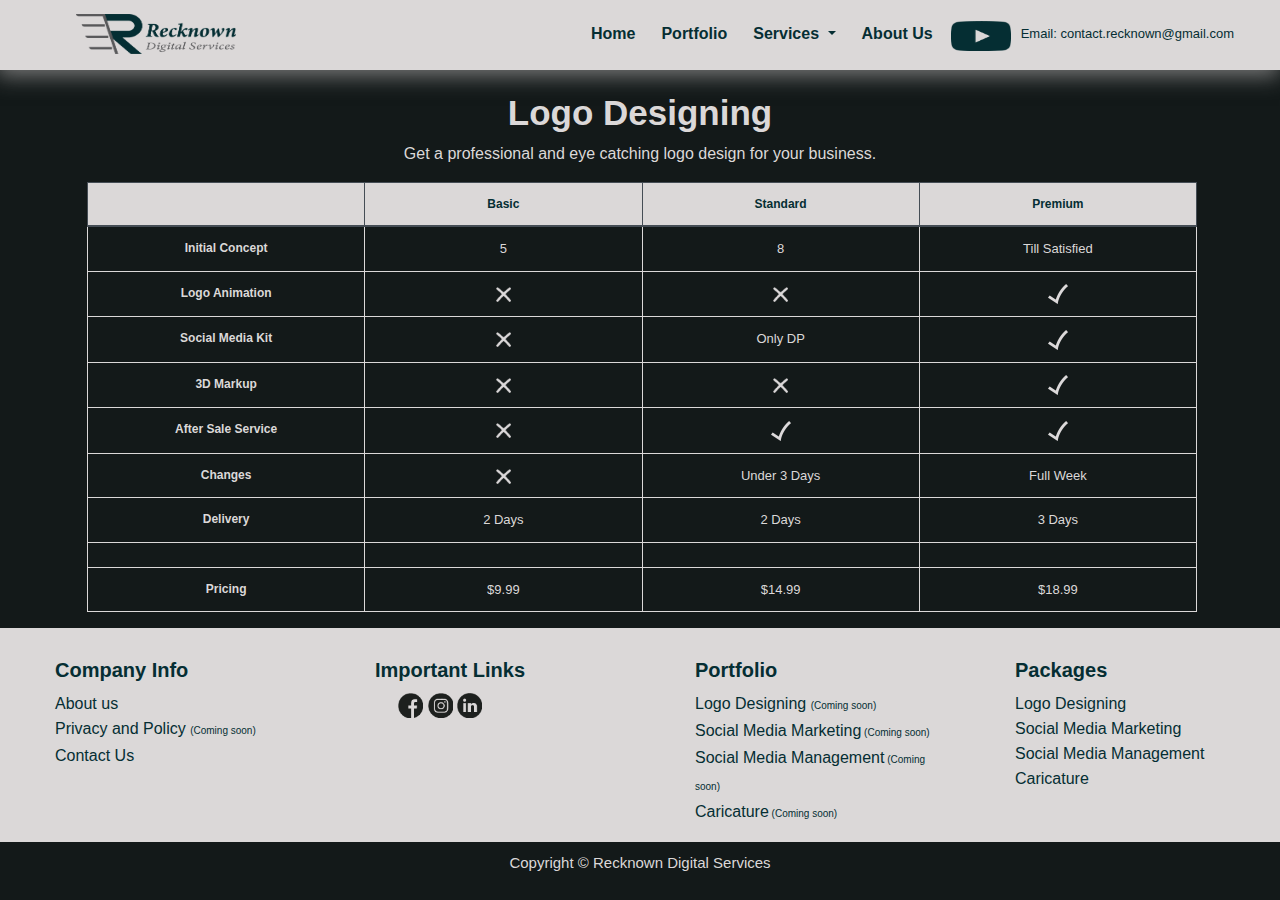
<file: Services/LogoDesigning.html>
<!DOCTYPE html>
<html lang="en">
<head>
    <meta charset="UTF-8">
    <meta name="viewport" content="width=device-width, initial-scale=1.0">
    <link rel="shortcut icon" href="Images/logo.png" />
    <title>Logo Designing</title>
    <link rel="stylesheet" href="../bootstrap-4.4.1-dist/css/bootstrap.min.css">
    <link rel="stylesheet" href="style.css">
</head>
<body>
    <div class="header sticky-top" > 
        <nav class="my-nav navbar navbar-expand-lg navbar-light ">
          <a class="navbar-brand" href="../index.html"><img class="img-fluid. max-width: 100% height: auto" src="Images/Profile2.png" width="160" height="40" alt=""></a>
          <button class="navbar-toggler" type="button" data-toggle="collapse" data-target="#navbarText" aria-controls="navbarText" aria-expanded="false" aria-label="Toggle navigation">
            <span class="navbar-toggler-icon"></span>
          </button>
          <div class="collapse navbar-collapse" id="navbarText">
            <ul class="navbar-nav mr-auto">
              
            </ul>
            <span class="navbar-text">
              <ul class=" menu navbar-nav">
                <li class="nav-item active">
                  <a class="Home nav-link" href="../index.html">Home <span class="sr-only">(current)</span></a>
                </li>
      
                <li class="nav-item">
                  <a class="Services nav-link" href="../Portfolio/Porfolio.html">Portfolio </a>
                </li>
      
      
                <li class="nav-item dropdown">
                  <a class="Portfolio nav-link dropdown-toggle" href="#" id="navbarDropdownMenuLink" role="button" data-toggle="dropdown" aria-haspopup="true" aria-expanded="false">
                    Services
                  </a>
                  <div class="dropdown-menu" aria-labelledby="navbarDropdownMenuLink">
                    <a class="dropdown-item" href="LogoDesigning.html">Logo Designing</a>
                    <a class="dropdown-item" href="SocialMediaMarketing.html">Social Media Marketing</a>
                    <a class="dropdown-item" href="SocialMediaManagement.html">Social Media Management</a>
                    <a class="dropdown-item" href="">Caricatures<span class="soon">(Coming soon)</span></a>
                    
                    
                  </div>
                </li>
      
              
      
                <li class="nav-item">
                  <a href="../About us/about.html" class="About nav-link" >About Us</a>
                </li> 
                <li class="nav-item">
               <a href=""> <img class="watch"  src="Images/Untitled-1.png"  alt="" width="60px" height="30px"></a>
              </li>
      
              <li class="nav-item">
               <h6 class="email">Email: contact.recknown@gmail.com</h6>
              </li>
              </ul>
            </span>
          </div>
        </nav>
      
      
       </div>
       
       <div class="container">
         <h1 class="heading"> <strong> Logo Designing</strong> </h1>
         <p>Get a professional and eye catching logo design for your business.</p>

       <table class="table" style="margin-left: 2px;">
        <thead class="thead-dark">
          <tr>
            <th class="packages" scope="col"></th>
            <th class="packages" scope="col"> <strong> Basic</strong></th>
            <th class="packages" scope="col"> <strong> Standard</strong></th>
            <th class="packages" scope="col"> <strong> Premium </strong></th>
          </tr>
        </thead>
        <tbody>
          <tr>
            <th scope="row"> <strong> Initial Concept </strong></th>
            <td>5</td>
            <td>8</td>
            <td>Till Satisfied</td>
          </tr>
          <tr>
            <th scope="row"><strong> Logo Animation</strong></th>
            <td><img src="Images/Cross.png" alt="gray-cross-icon" width="15px" height="15px"></td>
            <td><img src="Images/Cross.png" alt="gray-cross-icon" width="15px" height="15px"></td>
            <td><img src="Images/Tick.png" alt="gray-tick-icon" width="20px" height="20px"></td>
          </tr>
          <tr>
            <th scope="row"> <strong>Social Media Kit</strong></th>
            <td><img src="Images/Cross.png" alt="gray-cross-icon" width="15px" height="15px"></td>
            <td>Only DP</td>
            <td><img src="Images/Tick.png" alt="gray-tick-icon" width="20px" height="20px"></td>
          </tr>
          <tr>
            <th scope="row"><strong>3D Markup</strong></th>
            <td><img src="Images/Cross.png" alt="gray-cross-icon" width="15px" height="15px"></td>
            <td> <img src="Images/Cross.png" alt="gray-cross-icon" width="15px" height="15px"></td>
            <td><img src="Images/Tick.png" alt="gray-tick-icon" width="20px" height="20px"></td>
          </tr>
          <tr>
            <th scope="row"><strong>After Sale Service</strong></th>
            <td><img src="Images/Cross.png" alt="gray-cross-icon" width="15px" height="15px"></td>
            <td><img src="Images/Tick.png" alt="gray-tick-icon" width="20px" height="20px"></td>
            <td><img src="Images/Tick.png" alt="gray-tick-icon" width="20px" height="20px"></td>
          </tr>
          <tr>
            <th scope="row"><strong>Changes</strong></th>
            <td><img src="Images/Cross.png" alt="gray-cross-icon" width="15px" height="15px"></td>
            <td>Under 3 Days</td>
            <td>Full Week</td>
          </tr>
          <tr>
            <th scope="row"><strong>Delivery</strong></th>
            <td>2 Days</td>
            <td>2 Days</td>
            <td>3 Days</td>
          </tr>
          <tr>
            <th scope="row"></th>
            <td></td>
            <td></td>
            <td></td>
          </tr>
          <tr>
            <th scope="row"><strong>Pricing</strong></th>
            <td>$9.99 </td>
            <td>$14.99</td>
            <td>$18.99</td>
          </tr>

        </tbody>
      </table>
       </div>

      <!-- </footer>  -->
<div class="container-fluid">
  <div class="footer">
    <div class="row text-center">
        <div class="col-md-3">
            <h3 class="footer-headings">Company Info</h3>
          <ul class="company-links">
            <li>
               <a class="company-links" href="../About us/about.html" target="_blank"> About us </a> 
             </li>
          <li> 
            <a class="company-links" href="#" > Privacy and Policy <span class="soon"> (Coming soon) </span></a>
          </li>
          <li>
            <a class="company-links" href="../Contact Us/contactus.html" target="_blank"> Contact Us </a>
          </li>
        </ul>
        </div>
       <div class=" Links col-md-3">
        <h3 class="footer-headings"> Important Links</h3>
        <a class="facebook" href="https://www.facebook.com/Recknown" target="_blank" > <img src="Images/Facebook.png" alt="Facebook.png" width="25px" height="25px"> </a> 
        <a class="insta" href="https://www.instagram.com/recknown" target="_blank"> <img src="Images/Insta.png" alt="insta.png" width="25px" height="25px"> </a>
        <a class="linkedin" href="https://www.linkedin.com/company/recknown" target="_blank"> <img src="Images/LinkedIn.png" alt="linkedin.png" width="25px" height="25px"> </a>

       </div>
       <div class="col-md-3">
        <h3 class="footer-headings"> Portfolio</h3>
        <ul class="portfolio-links">
          <li >
            <a class="portfolio-links" href="#" target=""> Logo Designing <span class="soon"> (Coming soon) </span></a>
          </li>
          <li >
            <a class="portfolio-links" href="#" target=""> Social Media Marketing<span class="soon"> (Coming soon) </span> </a>
          </li>
          <li > 
           <a class="portfolio-links" href="#" target=""> Social Media Management<span class="soon"> (Coming soon) </span> </a>

           </li>
          <li >
            <a class="portfolio-links" href="#" target="">Caricature<span class="soon"> (Coming soon) </span></a>


          </li>
        </ul>
       </div>
       <div class="col-md-3">
        <h3 class="footer-headings"> Packages</h3>
        <ul class="package-links">
          <li>
            <a class="package-links" href="../Services/LogoDesigning.html" target="_blank">Logo Designing </a>
          </li>
          <li>
            <a class="package-links" href="../Services/SocialMediaMarketing.html" target="_blank">Social Media Marketing</a>
          </li>
          <li> 
            <a class="package-links" href="../Services/SocialMediaManagement.html" target="_blank">Social Media Management</a>
          </li>
          <li> 
            <a class="package-links" href="../Services/Caricature.html" target="_blank"> Caricature</a>
          </li>
        </ul>
       </div>
     </div>
     
 </div>
 
</div>
<div class="footer-copyright container-fluid ">  <p class="copyright lead"> Copyright  © Recknown Digital Services  </p>

      
      
      









    <script src="https://code.jquery.com/jquery-3.4.1.slim.min.js" integrity="sha384-J6qa4849blE2+poT4WnyKhv5vZF5SrPo0iEjwBvKU7imGFAV0wwj1yYfoRSJoZ+n" crossorigin="anonymous"></script>
      <script src="https://cdn.jsdelivr.net/npm/popper.js@1.16.0/dist/umd/popper.min.js" integrity="sha384-Q6E9RHvbIyZFJoft+2mJbHaEWldlvI9IOYy5n3zV9zzTtmI3UksdQRVvoxMfooAo" crossorigin="anonymous"></script>
      <script src="https://stackpath.bootstrapcdn.com/bootstrap/4.4.1/js/bootstrap.min.js" integrity="sha384-wfSDF2E50Y2D1uUdj0O3uMBJnjuUD4Ih7YwaYd1iqfktj0Uod8GCExl3Og8ifwB6" crossorigin="anonymous"></script>
</body>
</html>
</file>
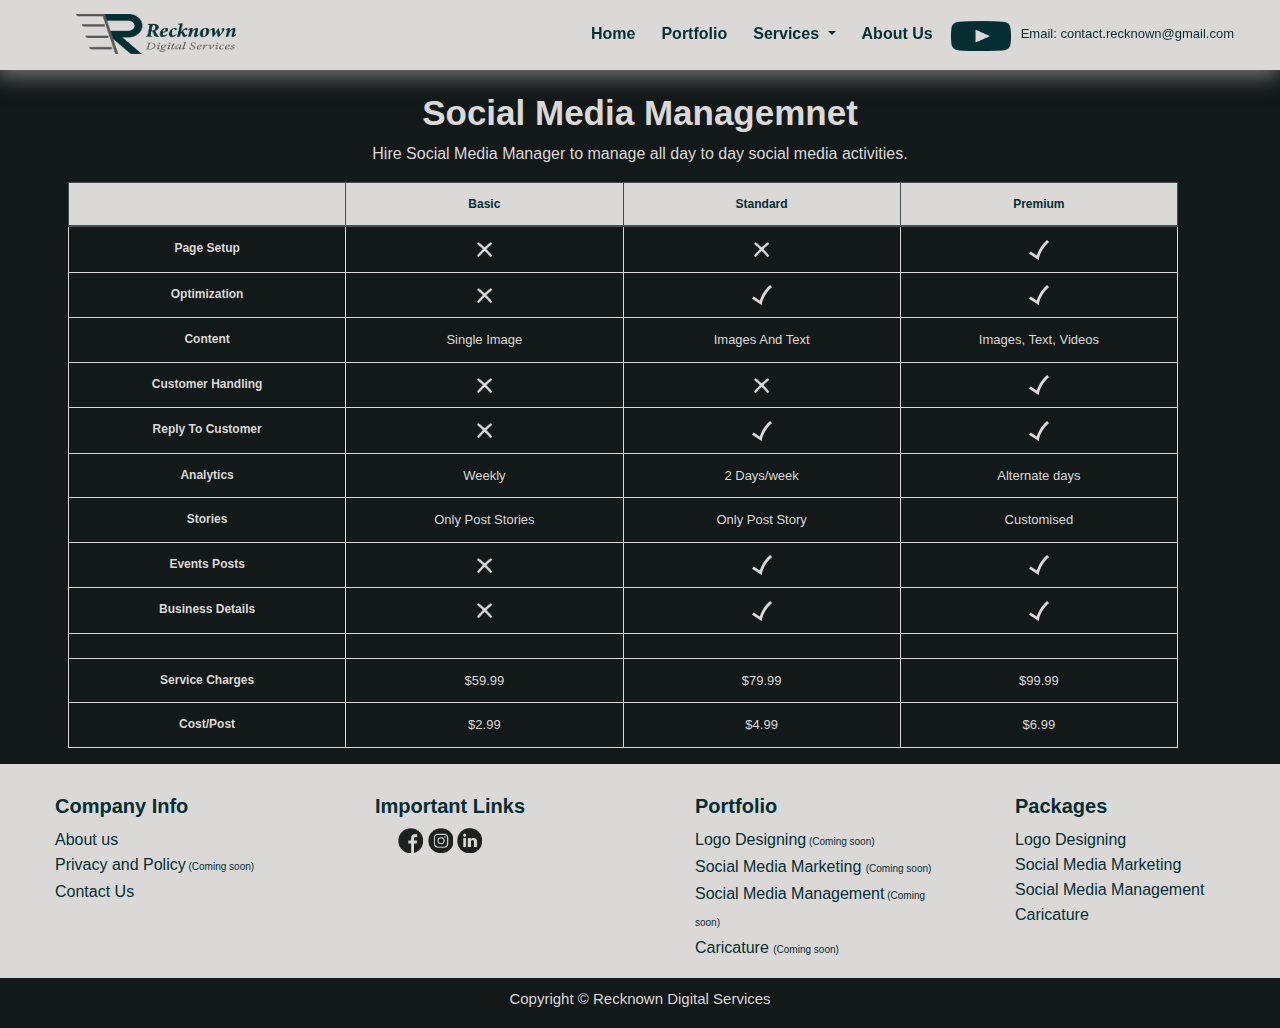
<file: Services/SocialMediaManagement.html>
<!DOCTYPE html>
<html lang="en">
<head>
    <meta charset="UTF-8">
    <meta name="viewport" content="width=device-width, initial-scale=1.0">
    <link rel="shortcut icon" href="Images/logo.png" />
    <title>Social Media Management</title>
    <link rel="stylesheet" href="../bootstrap-4.4.1-dist/css/bootstrap.min.css">
    <link rel="stylesheet" href="style.css">
</head>
<body>
    <div class="header sticky-top" > 
        <nav class="my-nav navbar navbar-expand-lg navbar-light ">
          <a class="navbar-brand" href="../index.html"><img class="img-fluid. max-width: 100% height: auto" src="Images/Profile2.png" width="160" height="40" alt=""></a>
          <button class="navbar-toggler" type="button" data-toggle="collapse" data-target="#navbarText" aria-controls="navbarText" aria-expanded="false" aria-label="Toggle navigation">
            <span class="navbar-toggler-icon"></span>
          </button>
          <div class="collapse navbar-collapse" id="navbarText">
            <ul class="navbar-nav mr-auto">
              
            </ul>
            <span class="navbar-text">
              <ul class=" menu navbar-nav">
                <li class="nav-item active">
                  <a class="Home nav-link" href="..index.html">Home <span class="sr-only">(current)</span></a>
                </li>
      
                <li class="nav-item">
                  <a class="Services nav-link" href="../Portfolio/Porfolio.html">Portfolio </a>
                </li>
      
      
                <li class="nav-item dropdown">
                  <a class="Portfolio nav-link dropdown-toggle" href="#" id="navbarDropdownMenuLink" role="button" data-toggle="dropdown" aria-haspopup="true" aria-expanded="false">
                    Services
                  </a>
                  <div class="dropdown-menu" aria-labelledby="navbarDropdownMenuLink">
                    <a class="dropdown-item" href="LogoDesigning.html">Logo Designing</a>
                    <a class="dropdown-item" href="SocialMediaMarketing.html">Social Media Marketing</a>
                    <a class="dropdown-item" href="SocialMediaManagement.html">Social Media Management</a>
                    <a class="dropdown-item" href="">Caricatures<span class="soon"> (Coming soon)</span></a>
                    
                    
                  </div>
                </li>
      
              
      
                <li class="nav-item">
                  <a href="../About us/about.html" class="About nav-link" >About Us</a>
                </li> 
                <li class="nav-item">
               <a href=""> <img class="watch"  src="Images/Untitled-1.png"  alt="" width="60px" height="30px"></a>
              </li>
      
              <li class="nav-item">
               <h6 class="email">Email: contact.recknown@gmail.com</h6>
              </li>
              </ul>
            </span>
          </div>
        </nav>
      
      
       </div>
       
       <div class="container">
         <h1 class="heading"> <strong> Social Media Managemnet</strong> </h1>
         <p>Hire Social Media Manager to manage all day to day social media activities.</p>

       <table class="table" style="margin-left: -17px;">
        <thead class="thead-dark">
          <tr>
            <th class="packages" scope="col"></th>
            <th class="packages" scope="col"> <strong> Basic</strong></th>
            <th class="packages" scope="col"> <strong> Standard</strong></th>
            <th class="packages" scope="col"> <strong> Premium </strong></th>
          </tr>
        </thead>
        <tbody>
         
          <tr>
            <th scope="row"><strong> Page Setup</strong></th>
            <td><img src="Images/Cross.png" alt="gray-cross-icon" width="15px" height="15px"></td>
            <td><img src="Images/Cross.png" alt="gray-cross-icon" width="15px" height="15px"></td>
            <td><img src="Images/Tick.png" alt="gray-tick-icon" width="20px" height="20px"></td>
          </tr>
          <tr>
            <th scope="row"> <strong>Optimization</strong></th>
            <td><img src="Images/Cross.png" alt="gray-cross-icon" width="15px" height="15px"></td>
            <td><img src="Images/Tick.png" alt="gray-tick-icon" width="20px" height="20px"></td>
            <td><img src="Images/Tick.png" alt="gray-tick-icon" width="20px" height="20px"></td>
          </tr>
          <tr>
            <th scope="row"><strong>Content</strong></th>
            <td>Single Image</td>
            <td>Images And Text</td>
            <td>Images, Text, Videos</td>
          </tr>
          <tr>
            <th scope="row"><strong>Customer Handling</strong></th>
            <td><img src="Images/Cross.png" alt="gray-cross-icon" width="15px" height="15px"></td>
            <td><img src="Images/Cross.png" alt="gray-tick-icon" width="15px" height="15px"></td>
            <td><img src="Images/Tick.png" alt="gray-tick-icon" width="20px" height="20px"></td>
          </tr>
          <tr>
            <th scope="row"><strong>Reply To Customer</strong></th>
            <td><img src="Images/Cross.png" alt="gray-cross-icon" width="15px" height="15px"></td>
            <td><img src="Images/Tick.png" alt="gray-tick-icon" width="20px" height="20px"></td>
            <td><img src="Images/Tick.png" alt="gray-tick-icon" width="20px" height="20px"></td>
          </tr>
          <tr>
            <th scope="row"><strong>Analytics</strong></th>
            <td>Weekly</td>
            <td>2 Days/week</td>
            <td>Alternate days</td>
          </tr>
          <tr>
            <th scope="row"><strong>Stories</strong></th>
            <td>Only Post Stories</td>
            <td>Only Post Story</td>
            <td>Customised</td>
          </tr>
          <tr>
            <th scope="row"><strong>Events Posts</strong></th>
            <td><img src="Images/Cross.png" alt="gray-cross-icon" width="15px" height="15px"></td>
            <td><img src="Images/Tick.png" alt="gray-tick-icon" width="20px" height="20px"></td>
            <td><img src="Images/Tick.png" alt="gray-tick-icon" width="20px" height="20px"></td>
          </tr>
          <tr>
            <th scope="row"><strong>Business Details</strong></th>
            <td><img src="Images/Cross.png" alt="gray-cross-icon" width="15px" height="15px"></td>
            <td><img src="Images/Tick.png" alt="gray-tick-icon" width="20px" height="20px"></td>
            <td><img src="Images/Tick.png" alt="gray-tick-icon" width="20px" height="20px"></td>          </tr>
          <tr>
            <th scope="row"></th>
            <td></td>
            <td></td>
            <td></td>
          </tr>
            <th scope="row"><strong>Service Charges</strong></th>
            <td>$59.99</td>
            <td>$79.99</td>
            <td>$99.99</td>
          </tr>
          <tr>
            <th scope="row"><strong>Cost/Post</strong></th>
            <td>$2.99 </td>
            <td>$4.99</td>
            <td>$6.99</td>
          </tr>

        </tbody>
      </table>
    </div>
      
      <!-- </footer>  -->
<div class="container-fluid">
  <div class="footer">
    <div class="row text-center">
        <div class="col-md-3">
            <h3 class="footer-headings">Company Info</h3>
          <ul class="company-links">
            <li>
               <a class="company-links" href="../About us/about.html" target="_blank"> About us </a> 
             </li>
          <li> 
            <a class="company-links" href="#" > Privacy and Policy<span class="soon"> (Coming soon) </span> </a>
          </li>
          <li>
            <a class="company-links" href="../Contact Us/contactus.html" target="_blank"> Contact Us </a>
          </li>
        </ul>
        </div>
       <div class=" Links col-md-3">
        <h3 class="footer-headings"> Important Links</h3>
        <a class="facebook" href="https://www.facebook.com/Recknown" target="_blank" > <img src="Images/Facebook.png" alt="Facebook.png" width="25px" height="25px"> </a> 
        <a class="insta" href="https://www.instagram.com/recknown" target="_blank"> <img src="Images/Insta.png" alt="insta.png" width="25px" height="25px"> </a>
        <a class="linkedin" href="https://www.linkedin.com/company/recknown" target="_blank"> <img src="Images/LinkedIn.png" alt="linkedin.png" width="25px" height="25px"> </a>

       </div>
       <div class="col-md-3">
        <h3 class="footer-headings"> Portfolio</h3>
        <ul class="portfolio-links">
          <li >
            <a class="portfolio-links" href="#" target=""> Logo Designing<span class="soon"> (Coming soon) </span></a>
          </li>
          <li >
            <a class="portfolio-links" href="#" target=""> Social Media Marketing <span class="soon"> (Coming soon) </span></a>
          </li>
          <li > 
           <a class="portfolio-links" href="#" target=""> Social Media Management<span class="soon"> (Coming soon) </span> </a>

           </li>
          <li >
            <a class="portfolio-links" href="#" target="">Caricature <span class="soon"> (Coming soon) </span></a>


          </li>
        </ul>
       </div>
       <div class="col-md-3">
        <h3 class="footer-headings"> Packages</h3>
        <ul class="package-links">
          <li>
            <a class="package-links" href="../Services/LogoDesigning.html" target="_blank">Logo Designing </a>
          </li>
          <li>
            <a class="package-links" href="../Services/SocialMediaMarketing.html" target="_blank">Social Media Marketing</a>
          </li>
          <li> 
            <a class="package-links" href="../Services/SocialMediaManagement.html" target="_blank">Social Media Management</a>
          </li>
          <li> 
            <a class="package-links" href="../Services/Caricature.html" target="_blank"> Caricature</a>
          </li>
        </ul>
       </div>
     </div>
     
 </div>
 
</div>
<div class="footer-copyright container-fluid ">  <p class="copyright lead"> Copyright  © Recknown Digital Services  </p>

      









    <script src="https://code.jquery.com/jquery-3.4.1.slim.min.js" integrity="sha384-J6qa4849blE2+poT4WnyKhv5vZF5SrPo0iEjwBvKU7imGFAV0wwj1yYfoRSJoZ+n" crossorigin="anonymous"></script>
      <script src="https://cdn.jsdelivr.net/npm/popper.js@1.16.0/dist/umd/popper.min.js" integrity="sha384-Q6E9RHvbIyZFJoft+2mJbHaEWldlvI9IOYy5n3zV9zzTtmI3UksdQRVvoxMfooAo" crossorigin="anonymous"></script>
      <script src="https://stackpath.bootstrapcdn.com/bootstrap/4.4.1/js/bootstrap.min.js" integrity="sha384-wfSDF2E50Y2D1uUdj0O3uMBJnjuUD4Ih7YwaYd1iqfktj0Uod8GCExl3Og8ifwB6" crossorigin="anonymous"></script>
    
</body>
</html>
</file>
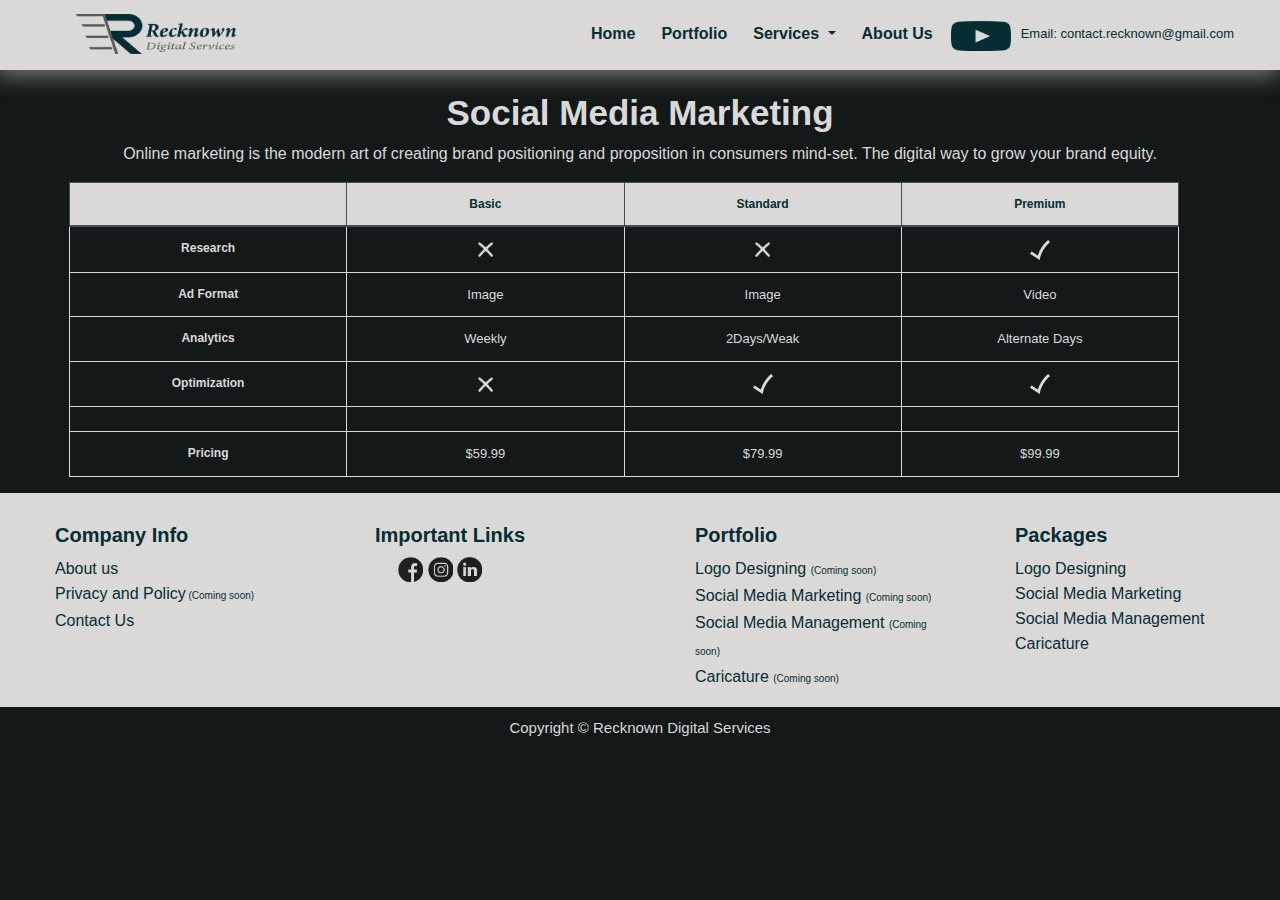
<file: Services/SocialMediaMarketing.html>
<!DOCTYPE html>
<html lang="en">
<head>
    <meta charset="UTF-8">
    <meta name="viewport" content="width=device-width, initial-scale=1.0">
    <link rel="shortcut icon" href="Images/logo.png" />
    <title>Social Media Marketing</title>
    <link rel="stylesheet" href="../bootstrap-4.4.1-dist/css/bootstrap.min.css">
    <link rel="stylesheet" href="style.css">
</head>
<body>
    <div class="header sticky-top" > 
        <nav class="my-nav navbar navbar-expand-lg navbar-light ">
          <a class="navbar-brand" href="../index.html"><img class="img-fluid. max-width: 100% height: auto" src="Images/Profile2.png" width="160" height="40" alt=""></a>
          <button class="navbar-toggler" type="button" data-toggle="collapse" data-target="#navbarText" aria-controls="navbarText" aria-expanded="false" aria-label="Toggle navigation">
            <span class="navbar-toggler-icon"></span>
          </button>
          <div class="collapse navbar-collapse" id="navbarText">
            <ul class="navbar-nav mr-auto">
              
            </ul>
            <span class="navbar-text">
              <ul class=" menu navbar-nav">
                <li class="nav-item active">
                  <a class="Home nav-link" href="../index.html">Home <span class="sr-only">(current)</span></a>
                </li>
      
                <li class="nav-item">
                  <a class="Services nav-link" href="../Portfolio/Porfolio.html">Portfolio </a>
                </li>
      
      
                <li class="nav-item dropdown">
                  <a class="Portfolio nav-link dropdown-toggle" href="#" id="navbarDropdownMenuLink" role="button" data-toggle="dropdown" aria-haspopup="true" aria-expanded="false">
                    Services
                  </a>
                  <div class="dropdown-menu" aria-labelledby="navbarDropdownMenuLink">
                    <a class="dropdown-item" href="LogoDesigning.html">Logo Designing</a>
                    <a class="dropdown-item" href="SocialMediaMarketing.html">Social Media Marketing</a>
                    <a class="dropdown-item" href="SocialMediaManagement.html">Social Media Management</a>
                    <a class="dropdown-item" href="#">Caricatures <span class="soon"> (Coming soon)</span></a>
                    
                    
                  </div>
                </li>
      
              
      
                <li class="nav-item">
                  <a href="../About us/about.html" class="About nav-link" >About Us</a>
                </li> 
                <li class="nav-item">
               <a href=""> <img class="watch"  src="Images/Untitled-1.png"  alt="" width="60px" height="30px"></a>
              </li>
      
              <li class="nav-item">
               <h6 class="email">Email: contact.recknown@gmail.com</h6>
              </li>
              </ul>
            </span>
          </div>
        </nav>
      
      
       </div>
       
       <div class="container">
         <h1 class="heading"> <strong> Social Media Marketing</strong> </h1>
         <p>Online marketing is the modern art of creating brand positioning and proposition in consumers mind-set. The digital way to grow your brand equity.</p>

       <table class="table" style=" ">
        <thead class="thead-dark">
          <tr>
            <th class="packages" scope="col"></th>
            <th class="packages" scope="col"> <strong> Basic</strong></th>
            <th class="packages" scope="col"> <strong> Standard</strong></th>
            <th class="packages" scope="col"> <strong> Premium </strong></th>
          </tr>
        </thead>
        <tbody>
          <tr>
            <th scope="row"><strong> Research</strong></th>
            <td><img src="Images/Cross.png" alt="gray-cross-icon" width="15px" height="15px"></td>
            <td><img src="Images/Cross.png" alt="gray-cross-icon" width="15px" height="15px"></td>
            <td><img src="Images/Tick.png" alt="gray-tick-icon" width="20px" height="20px"></td>
          </tr>
          <tr>
            <th scope="row"> <strong>Ad Format</strong></th>
            <td>Image</td>
            <td>Image</td>
            <td>Video</td>
          </tr>
          <tr>
            <th scope="row"><strong>Analytics</strong></th>
            <td>Weekly</td>
            <td>2Days/Weak</td>
            <td>Alternate Days</td>
          </tr>
          <tr>
            <th scope="row"><strong>Optimization</strong></th>
            <td><img src="Images/Cross.png" alt="gray-cross-icon" width="15px" height="15px"></td>
            <td><img src="Images/Tick.png" alt="gray-tick-icon" width="20px" height="20px"></td>
            <td><img src="Images/Tick.png" alt="gray-tick-icon" width="20px" height="20px"></td>
          </tr>
          <tr>
            <th scope="row"></th>
            <td></td>
            <td></td>
            <td></td>
          </tr>
          <tr>
            <th scope="row"><strong>Pricing</strong></th>
            <td>$59.99 </td>
            <td>$79.99</td>
            <td>$99.99</td>
          </tr>

        </tbody>
      </table>
    </div>
      
      <!-- </footer>  -->
<div class="container-fluid">
  <div class="footer">
    <div class="row text-center">
        <div class="col-md-3">
            <h3 class="footer-headings">Company Info</h3>
          <ul class="company-links">
            <li>
               <a class="company-links" href="../About us/about.html" target="_blank"> About us </a> 
             </li>
          <li> 
            <a class="company-links" href="#" > Privacy and Policy<span class="soon"> (Coming soon) </span> </a>
          </li>
          <li>
            <a class="company-links" href="../Contact Us/contactus.html" target="_blank"> Contact Us </a>
          </li>
        </ul>
        </div>
       <div class=" Links col-md-3">
        <h3 class="footer-headings"> Important Links</h3>
        <a class="facebook" href="https://www.facebook.com/Recknown" target="_blank" > <img src="Images/Facebook.png" alt="Facebook.png" width="25px" height="25px"> </a> 
        <a class="insta" href="https://www.instagram.com/recknown" target="_blank"> <img src="Images/Insta.png" alt="insta.png" width="25px" height="25px"> </a>
        <a class="linkedin" href="https://www.linkedin.com/company/recknown" target="_blank"> <img src="Images/LinkedIn.png" alt="linkedin.png" width="25px" height="25px"> </a>

       </div>
       <div class="col-md-3">
        <h3 class="footer-headings"> Portfolio</h3>
        <ul class="portfolio-links">
          <li >
            <a class="portfolio-links" href="#" target=""> Logo Designing <span class="soon"> (Coming soon) </span></a>
          </li>
          <li >
            <a class="portfolio-links" href="#" target=""> Social Media Marketing <span class="soon"> (Coming soon) </span> </a>
          </li>
          <li > 
           <a class="portfolio-links" href="#" target=""> Social Media Management <span class="soon"> (Coming soon) </span> </a>

           </li>
          <li >
            <a class="portfolio-links" href="#" target="">Caricature <span class="soon"> (Coming soon) </span></a>


          </li>
        </ul>
       </div>
       <div class="col-md-3">
        <h3 class="footer-headings"> Packages</h3>
        <ul class="package-links">
          <li>
            <a class="package-links" href="../Services/LogoDesigning.html" target="_blank">Logo Designing </a>
          </li>
          <li>
            <a class="package-links" href="../Services/SocialMediaMarketing.html" target="_blank">Social Media Marketing</a>
          </li>
          <li> 
            <a class="package-links" href="../Services/SocialMediaManagement.html" target="_blank">Social Media Management</a>
          </li>
          <li> 
            <a class="package-links" href="../Services/Caricature.html" target="_blank"> Caricature</a>
          </li>
        </ul>
       </div>
     </div>
     
 </div>
 
</div>
<div class="footer-copyright container-fluid ">  <p class="copyright lead"> Copyright  © Recknown Digital Services  </p>










    <script src="https://code.jquery.com/jquery-3.4.1.slim.min.js" integrity="sha384-J6qa4849blE2+poT4WnyKhv5vZF5SrPo0iEjwBvKU7imGFAV0wwj1yYfoRSJoZ+n" crossorigin="anonymous"></script>
      <script src="https://cdn.jsdelivr.net/npm/popper.js@1.16.0/dist/umd/popper.min.js" integrity="sha384-Q6E9RHvbIyZFJoft+2mJbHaEWldlvI9IOYy5n3zV9zzTtmI3UksdQRVvoxMfooAo" crossorigin="anonymous"></script>
      <script src="https://stackpath.bootstrapcdn.com/bootstrap/4.4.1/js/bootstrap.min.js" integrity="sha384-wfSDF2E50Y2D1uUdj0O3uMBJnjuUD4Ih7YwaYd1iqfktj0Uod8GCExl3Og8ifwB6" crossorigin="anonymous"></script>
    
</body>
</html>
</file>
<file: style.css>
body{
    background-color: #131919 !important;
    font-family:  Helvetica, sans-serif;
    
}
.my-nav{
    width: 100%;
    top: -2px;
    background-color: #DBD8D8;
    box-shadow: -2px 5px 20px 1px #777777;
    
    
 
 }
 
 .menu{
     margin-left: 40px;
     margin-top: -10px;
     color: white;
     
 }
 .navbar-toggler{
     border-radius: 20px !important;
     margin-left: -10px !important;
 }
 .navbar-toggler:hover{
     background-color: #052E33 !important;
     
    
 }
 
 .navbar-toggler-icon{
     color: #DBD8D8 !important ;
 }
 
 .nav-item{
     font-weight: bold;
     font-size: 16px;
     color: #052E33 !important;
     margin-top: 10px;
     margin-right: 10px ;
     text-align: left;
     /* height: 40px; */
     margin-left: -10px;
  
 }
 .dropdown:hover .dropdown-menu  {display: inline-block;}
 .nav-link{
     margin-left: -50px;
     text-align: left;
 }
 
 li a:hover {
     color: black !important;
     border-radius: 10px;
   }
   .navbar-collapse{
     float: right !important;
     text-align: center !important;
     margin-left: 30px !important;
     width: 100%;
     position: static;
     margin-top: auto;
    
     
    
 }
 .navbar-text{
     text-align: left;
     margin-right: 20px;
 }
 .navbar-brand {
     margin-left: 60px;
 
 }
 .logo{
     margin-left: 20px !important;
     float: left !important;
     
 }
 .dropdown-menu{
     background-color: #DBD8D8  !important ;
     border-radius: 20px !important;
     margin-top: 0px !important;
     width: 240px;
     border: none
     
 
 }
 .dropdown-menu a:hover{
     color: #DBD8D8 !important;
     background-color: #052E33 !important ;
     margin-left: 0px !important;
     width: 100%;
     padding-left: 30px;
     border-radius: 0px;
     font-size: 17px ;
 
 }
 .dropdown-item{
     color: #052E33 !important;
     font-weight: bold;
     margin-left: 20px !important;
     padding: 0px;
     width: 90%;
     padding-bottom: 2px;
 
 }
 .Home{
     margin-left: 5px;
     color: #052E33 !important;
     
 }
 .About{
      margin-left: 10px;
      color: #052E33 !important;
 }
 .email{
     margin-left: 10px;
     color: #052E33 !important;
 }
 .Portfolio{  
       margin-left: 10px;
       color: #052E33 !important;
 }
 .Services{
     margin-left: 10px;
     color: #052E33 !important;
    
 }
 .watch {
   margin-top: 7px;
   margin-left: 10px;
 }
 
 .Pic{
     width: 1350px !important;
     height: 500px ;
 
 }
 .email {
     margin-top: 12px;
     font-size: 13px;
     margin-left: 10px;
     color: #052E33 !important;
 }
 
/* carousle */
.slider{
    margin-top: -8px;
    
    
}

/* services */
.Service-con{
    text-align: center;
}
.Heading-services{
    color: #DBD8D8;
    text-align: center;
    font-family: Cambria, Cochin, Georgia, Times, 'Times New Roman', serif;
 
    margin-top: 50px;
    text-underline-position: 1px solid #DBD8D8 below;
}

.card {
    padding: 10px;
    margin-left: -100px;
}
.image {
    width: 70px !important;
    height:70px !important;
    text-align: center;
    margin-left: 100px;
    box-shadow: 1px 3px 10px 1px #777777;
    border-radius: 100px;
    
}
.services-logo-card{
    background-color: #131919 !important;
    margin-left: 10px;
    margin-top: 15px;

}
.smm {
    margin-left: 0px;
}
.services-SMM-card {
    background-color: #131919 !important;
    margin-left: 10px;
    margin-top: 15px;
    
}
.Content-Design-card {
    background-color: #131919 !important;
    margin-left: 10px;
    margin-top: 15px;
    
}
.card-title{
    color: #DBD8D8;
    
}
.service-btn{
    background-color: #DBD8D8 !important;
    color: #131919 !important;
    border: none !important;
    height: 40px;
    border-radius: 5px !important;
}
.service-btn:hover{
    background-color: #8B898B !important;
}
 p{
    font-family: Cambria, Cochin, Georgia, Times, 'Times New Roman', serif;
    color: #DBD8D8;

}



.container-fluid {
    background-color: #DBD8D8 ;
    
}

.company-links,.package-links,.portfolio-links {
    text-align: left;
    list-style-type: none ;
    color: #052E33;
    line-height: 25px;

}


.footer-headings{
    color: #052E33;
    font-size: 20px;
    text-align: left;
    margin-left: 40px;
    font-weight: bold;
    line-height: 25px;
    margin-top: 30px;
}

.facebook{
    margin-left: -80px;
    line-height: 25px;

}

.footer-copyright{
    background-color: #131919 ;
    color: #DBD8D8;
    width: 100%;
    height: 40px !important;
}
.copyright{
    padding: none;
    margin-bottom: auto;
    font-size: 15px !important;
    text-align: center;
    margin-top: 10px;
}
.package-links:hover,.company-links:hover, .portfolio-links:hover {
     color: black !important;
     list-style-type: none;
}
.soon{
    font-size: 10px;
}
</file>
<file: About us/style.css>
body{
    background-color: #131919 !important;
    font-family:  Helvetica, sans-serif;
    
}
.my-nav{
    width: 100%;
    top: -2px;
    background-color: #DBD8D8;
    box-shadow: -2px 5px 20px 1px #777777;
    
    
 
 }
 
 .menu{
     margin-left: 40px;
     margin-top: -10px;
     color: white;
     
 }
 .navbar-toggler{
     border-radius: 20px !important;
     margin-left: -10px !important;
 }
 .navbar-toggler:hover{
     background-color: #052E33 !important;
     
    
 }
 
 .navbar-toggler-icon{
     color: #DBD8D8 !important ;
 }
 
 .nav-item{
     font-weight: bold;
     font-size: 16px;
     color: #052E33 !important;
     margin-top: 10px;
     margin-right: 10px ;
     text-align: left;
     /* height: 40px; */
     margin-left: -10px;
  
 }
 .dropdown:hover .dropdown-menu  {display: inline-block;}
 .nav-link{
     margin-left: -50px;
     text-align: left;
 }
 
 li a:hover {
     color: black !important;
     border-radius: 10px;
   }
   .navbar-collapse{
     float: right !important;
     text-align: center !important;
     margin-left: 30px !important;
     width: 100%;
     position: static;
     margin-top: auto;
    
     
    
 }
 .navbar-text{
     text-align: left;
     margin-right: 20px;
 }
 .navbar-brand {
     margin-left: 60px;
 
 }
 .logo{
     margin-left: 20px !important;
     float: left !important;
     
 }
 .dropdown-menu{
     background-color: #DBD8D8  !important ;
     border-radius: 20px !important;
     margin-top: 0px !important;
     width: 240px;
     border: 1px solid #DBD8D8;
     
 
 }
 .dropdown-menu a:hover{
     color: #DBD8D8 !important;
     background-color: #052E33 !important ;
     margin-left: 0px !important;
     width: 100%;
     padding-left: 30px ;
     border-radius: 0px !important;
     font-size: 17px ;
 
 }
 .dropdown-item{
     color: #052E33 !important;
     font-weight: bold;
     margin-left: 20px !important;
     padding: 0px;
     width: 90%;
     padding-bottom: 2px;
 
 }
 .Home{
     margin-left: 5px;
     color: #052E33 !important;
     
 }
 .About{
      margin-left: 10px;
      color: #052E33 !important;
 }
 .email{
     margin-left: 10px;
     color: #052E33 !important;
 }
 .Portfolio{  
       margin-left: 10px;
       color: #052E33 !important;
 }
 .Services{
     margin-left: 10px;
     color: #052E33 !important;
    
 }
 .watch {
   margin-top: 7px;
   margin-left: 10px;
 }
 
 .Pic{
     width: 1350px !important;
     height: 500px ;
 
 }
 .email {
     margin-top: 12px;
     font-size: 13px;
     margin-left: 10px;
     color: #052E33 !important;
 }
 
 
/* About */
.About-con{
    color: #DBD8D8;

}
.Heading-About{
    color: #DBD8D8;
    text-align: center;
    font-family: Cambria, Cochin, Georgia, Times, 'Times New Roman', serif;
 
    margin-top: 50px;
    text-underline-position: 1px solid #DBD8D8 below;
}
.About-text{
    margin-left: 115px;
    margin-right: 115px;
    margin-top: 20px;
    font-size: 18px;

}

/* Team */
.card {
    /* padding: 10px !important; */
    width: 300px !important;
   
}
.card-body{

    /* padding: 0px !important; */
    width: 300px !important;
}
.image {
    width: 100px !important;
    height:100px !important;
    text-align: center;
    margin-left: 80px;
    box-shadow: 1px 3px 10px 1px #777777;
    border-radius: 100px;
    
    
}
.Team-card{
    background-color: #131919 !important;
    margin-left: 30px;
    margin-top: 15px;
    border:  none !important;
 
}



.card-title{
    color: #DBD8D8;
margin-left: -25px !important;
font-size: 25px;
text-align: center !important;
}
.Designation {
    color: #DBD8D8;
    /* margin-left: 0px !important; */
    text-align: center;
    width: 220px;
    margin-top: -10px;
}
.sm-logo-fb,.sm-logo-linked,.sm-logo-insta{
    width: 25px;
    height: 25px;
    margin-top: -20px;
    
}
.sm-logo-fb{
    margin-left: 70px;

}
.quote{
    color: #8B898B;
    font-style: italic !important;
    font-size: 18px;
    line-height: 24px;
    margin-left: -10px;
}

.container-fluid {
    background-color: #DBD8D8 ;
    
}

.company-links,.package-links,.portfolio-links {
    text-align: left;
    list-style-type: none ;
    color: #052E33;
    line-height: 25px;

}


.footer-headings{
    color: #052E33;
    font-size: 20px;
    text-align: left;
    margin-left: 40px;
    font-weight: bold;
    line-height: 25px;
    margin-top: 30px;
}

.facebook{
    margin-left: -120px;
    line-height: 25px;

}

.footer-copyright{
    background-color: #131919 ;
    color: #DBD8D8;
    width: 100%;
    height: 40px !important;
}
.copyright{
    padding: none;
    margin-bottom: auto;
    font-size: 15px !important;
    text-align: center;
    margin-top: 10px;
}
.package-links:hover,.company-links:hover, .portfolio-links:hover {
     color: black !important;
     list-style-type: none;
}
.soon{
    font-size: 10px;
}
</file>
<file: Contact Us/style.css>
body{
    background-color: #131919 !important;
    font-family:  Helvetica, sans-serif;
    
}

.my-nav{
   width: 100%;
   top: -2px;
   background-color: #DBD8D8;
   box-shadow: -2px 5px 20px 1px #777777;
   
   

}

.menu{
    margin-left: 40px;
    margin-top: -10px;
    color: white;
    
}
.navbar-toggler{
    border-radius: 20px !important;
    margin-left: -10px !important;
}
.navbar-toggler:hover{
    background-color: #052E33 !important;
    
   
}

.navbar-toggler-icon{
    color: #DBD8D8 !important ;
}

.nav-item{
    font-weight: bold;
    font-size: 16px;
    color: #052E33 !important;
    margin-top: 10px;
    margin-right: 10px ;
    text-align: left;
    /* height: 40px; */
    margin-left: -10px;
 
}
.dropdown:hover .dropdown-menu  {display: inline-block;}
.nav-link{
    margin-left: -50px;
    text-align: left;
}

li a:hover {
    color: black !important;
    border-radius: 10px;
  }
  .navbar-collapse{
    float: right !important;
    text-align: center !important;
    margin-left: 30px !important;
    width: 100%;
    position: static;
    margin-top: auto;
   
    
   
}
.navbar-text{
    text-align: left;
    margin-right: 20px;
}
.navbar-brand {
    margin-left: 60px;

}
.logo{
    margin-left: 20px !important;
    float: left !important;
    
}
.dropdown-menu{
    background-color: #DBD8D8  !important ;
    border-radius: 20px !important;
    margin-top: 0px !important;
    width: 240px;
    border: none;
    

}
.dropdown-menu a:hover{
    color: #DBD8D8 !important;
    background-color: #052E33 !important ;
    margin-left: 0px !important;
    width: 100%;
    padding-left: 30px;
    border-radius: 0px;
    font-size: 17px ;

}
.dropdown-item{
    color: #052E33 !important;
    font-weight: bold;
    margin-left: 20px !important;
    padding: 0px;
    width: 90%;
    padding-bottom: 2px;

}
.Home{
    margin-left: 5px;
    color: #052E33 !important;
    
}
.About{
     margin-left: 10px;
     color: #052E33 !important;
}
.email{
    margin-left: 10px;
    color: #052E33 !important;
}
.Portfolio{  
      margin-left: 10px;
      color: #052E33 !important;
}
.Services{
    margin-left: 10px;
    color: #052E33 !important;
   
}
.watch {
  margin-top: 7px;
  margin-left: 10px;
}

.Pic{
    width: 1350px !important;
    height: 500px ;

}
.email {
    margin-top: 12px;
    font-size: 13px;
    margin-left: 10px;
    color: #052E33 !important;
}

.heading {
    color: #DBD8D8;
    text-align: center;
    font-size: 35px;
    margin-top: 20px;

}
 .form-group {
     width: 330px;
     color: #DBD8D8; 
     
 }
 .btn {
     background-color:  #DBD8D8;
     color:#052E33 ;
     border: none;
     border-radius: 10px;
 }
 .btn:hover{
    color:  #DBD8D8;
    background-color:#052E33
 }
 .c-c{
     width: 350px;
     padding: 20px;
 }

.container-fluid {
    background-color: #DBD8D8 ;
 bottom: 0;
 width: 100%;

    
}

.company-links,.package-links,.portfolio-links {
    text-align: left;
    list-style-type: none ;
    color: #052E33;
    line-height: 25px;

}


.footer-headings{
    color: #052E33;
    font-size: 20px;
    text-align: left;
    margin-left: 40px;
    font-weight: bold;
    line-height: 25px;
    margin-top: 30px;
}

.facebook{
    margin-left: -80px;
    line-height: 25px;

}

.footer-copyright{
    background-color: #131919 ;
    color: #DBD8D8;
    width: 100%;
    height: 40px !important;
}
.copyright{
    padding: none;
    margin-bottom: auto;
    font-size: 15px !important;
    text-align: center;
    margin-top: 10px;
}
.package-links:hover,.company-links:hover, .portfolio-links:hover {
     color: black !important;
     list-style-type: none;
}
.soon{
    font-size: 10px;
}
</file>
<file: Portfolio/style.css>
body{
    background-color: #131919 !important;
    font-family:  Helvetica, sans-serif;
    
}

.my-nav{
   width: 100%;
   top: -2px;
   background-color: #DBD8D8;
   box-shadow: -2px 5px 20px 1px #777777;
   
   

}

.menu{
    margin-left: 40px;
    margin-top: -10px;
    color: white;
    
}
.navbar-toggler{
    border-radius: 20px !important;
    margin-left: -10px !important;
}
.navbar-toggler:hover{
    background-color: #052E33 !important;
    
   
}

.navbar-toggler-icon{
    color: #DBD8D8 !important ;
}

.nav-item{
    font-weight: bold;
    font-size: 16px;
    color: #052E33 !important;
    margin-top: 10px;
    margin-right: 10px ;
    text-align: left;
    /* height: 40px; */
    margin-left: -10px;
 
}
.dropdown:hover .dropdown-menu  {display: inline-block;}
.nav-link{
    margin-left: -50px;
    text-align: left;
}

li a:hover {
    color: black !important;
    border-radius: 10px;
  }
  .navbar-collapse{
    float: right !important;
    text-align: center !important;
    margin-left: 30px !important;
    width: 100%;
    position: static;
    margin-top: auto;
   
    
   
}
.navbar-text{
    text-align: left;
    margin-right: 20px;
}
.navbar-brand {
    margin-left: 60px;

}
.logo{
    margin-left: 20px !important;
    float: left !important;
    
}
.dropdown-menu{
    background-color: #DBD8D8  !important ;
    border-radius: 20px !important;
    margin-top: 0px !important;
    width: 240px;
    border: none;
    

}
.dropdown-menu a:hover{
    color: #DBD8D8 !important;
    background-color: #052E33 !important ;
    margin-left: 0px !important;
    width: 100%;
    padding-left: 30px;
    border-radius: 0px;
    font-size: 17px ;

}
.dropdown-item{
    color: #052E33 !important;
    font-weight: bold;
    margin-left: 20px !important;
    padding: 0px;
    width: 90%;
    padding-bottom: 2px;

}
.Home{
    margin-left: 5px;
    color: #052E33 !important;
    
}
.About{
     margin-left: 10px;
     color: #052E33 !important;
}
.email{
    margin-left: 10px;
    color: #052E33 !important;
}
.Portfolio{  
      margin-left: 10px;
      color: #052E33 !important;
}
.Services{
    margin-left: 10px;
    color: #052E33 !important;
   
}
.watch {
  margin-top: 7px;
  margin-left: 10px;
}

.Pic{
    width: 1350px !important;
    height: 500px ;

}
.email {
    margin-top: 12px;
    font-size: 13px;
    margin-left: 10px;
    color: #052E33 !important;
}

/* heading */
.heading{
    text-align: center;
    color: #DBD8D8;
    text-underline-position: below;
    margin-top: 30px;
    
}
p{
    color: #DBD8D8;
    text-align: center;
}
.card{
    background-color: #DBD8D8;
    width: 320px;
    color: #131919 ;
    margin-left: 2px;
}
.mb-4{
    width: 300px !important;
}
.card-text{
    color: #131919;
}
.card-title {
    color: #131919;
    text-align: center;
}
.card-img-top{
    width: 320px;
    height: 350px;
    margin-top: -2px;
    margin-left: -1px;
}
.button {
    background-color: #131919;
    color: #DBD8D8;
    border-radius: 20px;
    border: none;
    text-align: center;
    margin-left: 70px;
}




.container-fluid {
    background-color: #DBD8D8 ;
    
}

.company-links,.package-links,.portfolio-links {
    text-align: left;
    list-style-type: none ;
    color: #052E33;
    line-height: 25px;

}


.footer-headings{
    color: #052E33;
    font-size: 20px;
    text-align: left;
    margin-left: 40px;
    font-weight: bold;
    line-height: 25px;
    margin-top: 30px;
}

.facebook{
    margin-left: -80px;
    line-height: 25px;

}

.footer-copyright{
    background-color: #131919 ;
    color: #DBD8D8;
    width: 100%;
    height: 40px !important;
}
.copyright{
    padding: none;
    margin-bottom: auto;
    font-size: 15px !important;
    text-align: center;
    margin-top: 10px;
}
.package-links:hover,.company-links:hover, .portfolio-links:hover {
     color: black !important;
     list-style-type: none;
}
.soon{
    font-size: 10px;
}
</file>
<file: Services/style.css>
body{
    background-color: #131919 !important;
    font-family:  Helvetica, sans-serif;
    
}

.my-nav{
   width: 100%;
   top: -2px;
   background-color: #DBD8D8;
   box-shadow: -2px 5px 20px 1px #777777;
   
   

}

.menu{
    margin-left: 40px;
    margin-top: -10px;
    color: white;
    
}
.navbar-toggler{
    border-radius: 20px !important;
    margin-left: -10px !important;
}
.navbar-toggler:hover{
    background-color: #052E33 !important;
    
   
}

.navbar-toggler-icon{
    color: #DBD8D8 !important ;
}

.nav-item{
    font-weight: bold;
    font-size: 16px;
    color: #052E33 !important;
    margin-top: 10px;
    margin-right: 10px ;
    text-align: left;
    /* height: 40px; */
    margin-left: -10px;
 
}
.dropdown:hover .dropdown-menu  {display: inline-block;}
.nav-link{
    margin-left: -50px;
    text-align: left;
}

li a:hover {
    color: black !important;
    border-radius: 10px;
  }
  .navbar-collapse{
    float: right !important;
    text-align: center !important;
    margin-left: 30px !important;
    width: 100%;
    position: static;
    margin-top: auto;
   
    
   
}
.navbar-text{
    text-align: left;
    margin-right: 20px;
}
.navbar-brand {
    margin-left: 60px;

}
.logo{
    margin-left: 20px !important;
    float: left !important;
    
}
.dropdown-menu{
    background-color: #DBD8D8  !important ;
    border-radius: 20px !important;
    margin-top: 0px !important;
    width: 240px;
    border: none;
    

}
.dropdown-menu a:hover{
    color: #DBD8D8 !important;
    background-color: #052E33 !important ;
    margin-left: 0px !important;
    width: 100%;
    padding-left: 30px;
    border-radius: 0px;
    font-size: 17px ;

}
.dropdown-item{
    color: #052E33 !important;
    font-weight: bold;
    margin-left: 20px !important;
    padding: 0px;
    width: 90%;
    padding-bottom: 2px;

}
.Home{
    margin-left: 5px;
    color: #052E33 !important;
    
}
.About{
     margin-left: 10px;
     color: #052E33 !important;
}
.email{
    margin-left: 10px;
    color: #052E33 !important;
}
.Portfolio{  
      margin-left: 10px;
      color: #052E33 !important;
}
.Services{
    margin-left: 10px;
    color: #052E33 !important;
   
}
.watch {
  margin-top: 7px;
  margin-left: 10px;
}

.Pic{
    width: 1350px !important;
    height: 500px ;

}
.email {
    margin-top: 12px;
    font-size: 13px;
    margin-left: 10px;
    color: #052E33 !important;
}

.heading {
    color: #DBD8D8;
    text-align: center;
    font-size: 35px;
    margin-top: 20px;

}
p {
    color: #DBD8D8;
    text-align: center;

}
table{
    color: #DBD8D8 !important;
    width: 100%;
}
.packages {
    background-color: #DBD8D8 !important;
    color: #052E33 !important ;
}

th{
    width: 200px !important;
    border: 1px solid #DBD8D8;
    text-align: center;
    font-size: 12px;
    padding: 2px;
    
    
    
}
.table{
    margin-left: -16px;
}
td {
    border: 1px solid #DBD8D8;
    text-align: center;
    font-size: 13px;

}
.container-fluid {
    background-color: #DBD8D8 ;
 bottom: 0;
 width: 100%;
    
}

.company-links,.package-links,.portfolio-links {
    text-align: left;
    list-style-type: none ;
    color: #052E33;
    line-height: 25px;

}


.footer-headings{
    color: #052E33;
    font-size: 20px;
    text-align: left;
    margin-left: 40px;
    font-weight: bold;
    line-height: 25px;
    margin-top: 30px;
}

.facebook{
    margin-left: -80px;
    line-height: 25px;

}

.footer-copyright{
    background-color: #131919 ;
    color: #DBD8D8;
    width: 100%;
    height: 40px !important;
}
.copyright{
    padding: none;
    margin-bottom: auto;
    font-size: 15px !important;
    text-align: center;
    margin-top: 10px;
}
.package-links:hover,.company-links:hover, .portfolio-links:hover {
     color: black !important;
     list-style-type: none;
}
.soon{
    font-size: 10px;
}
</file>
